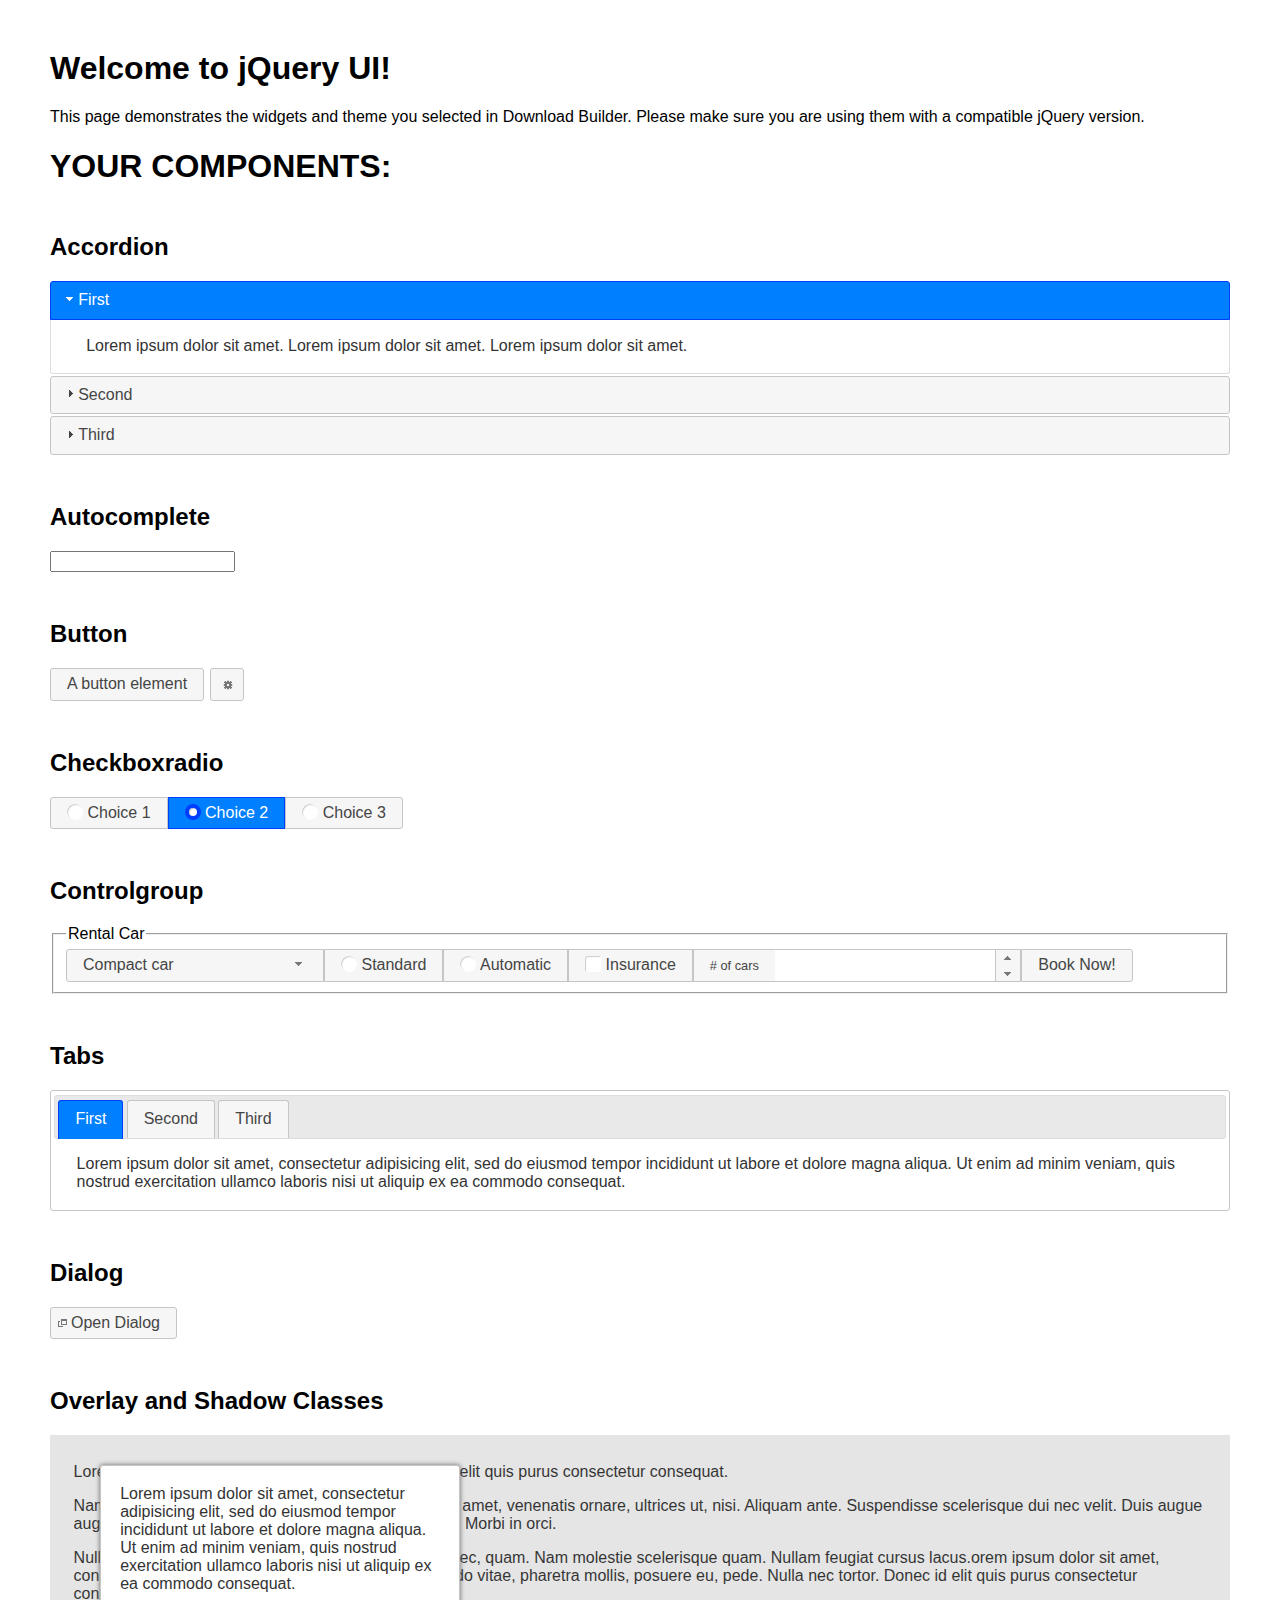
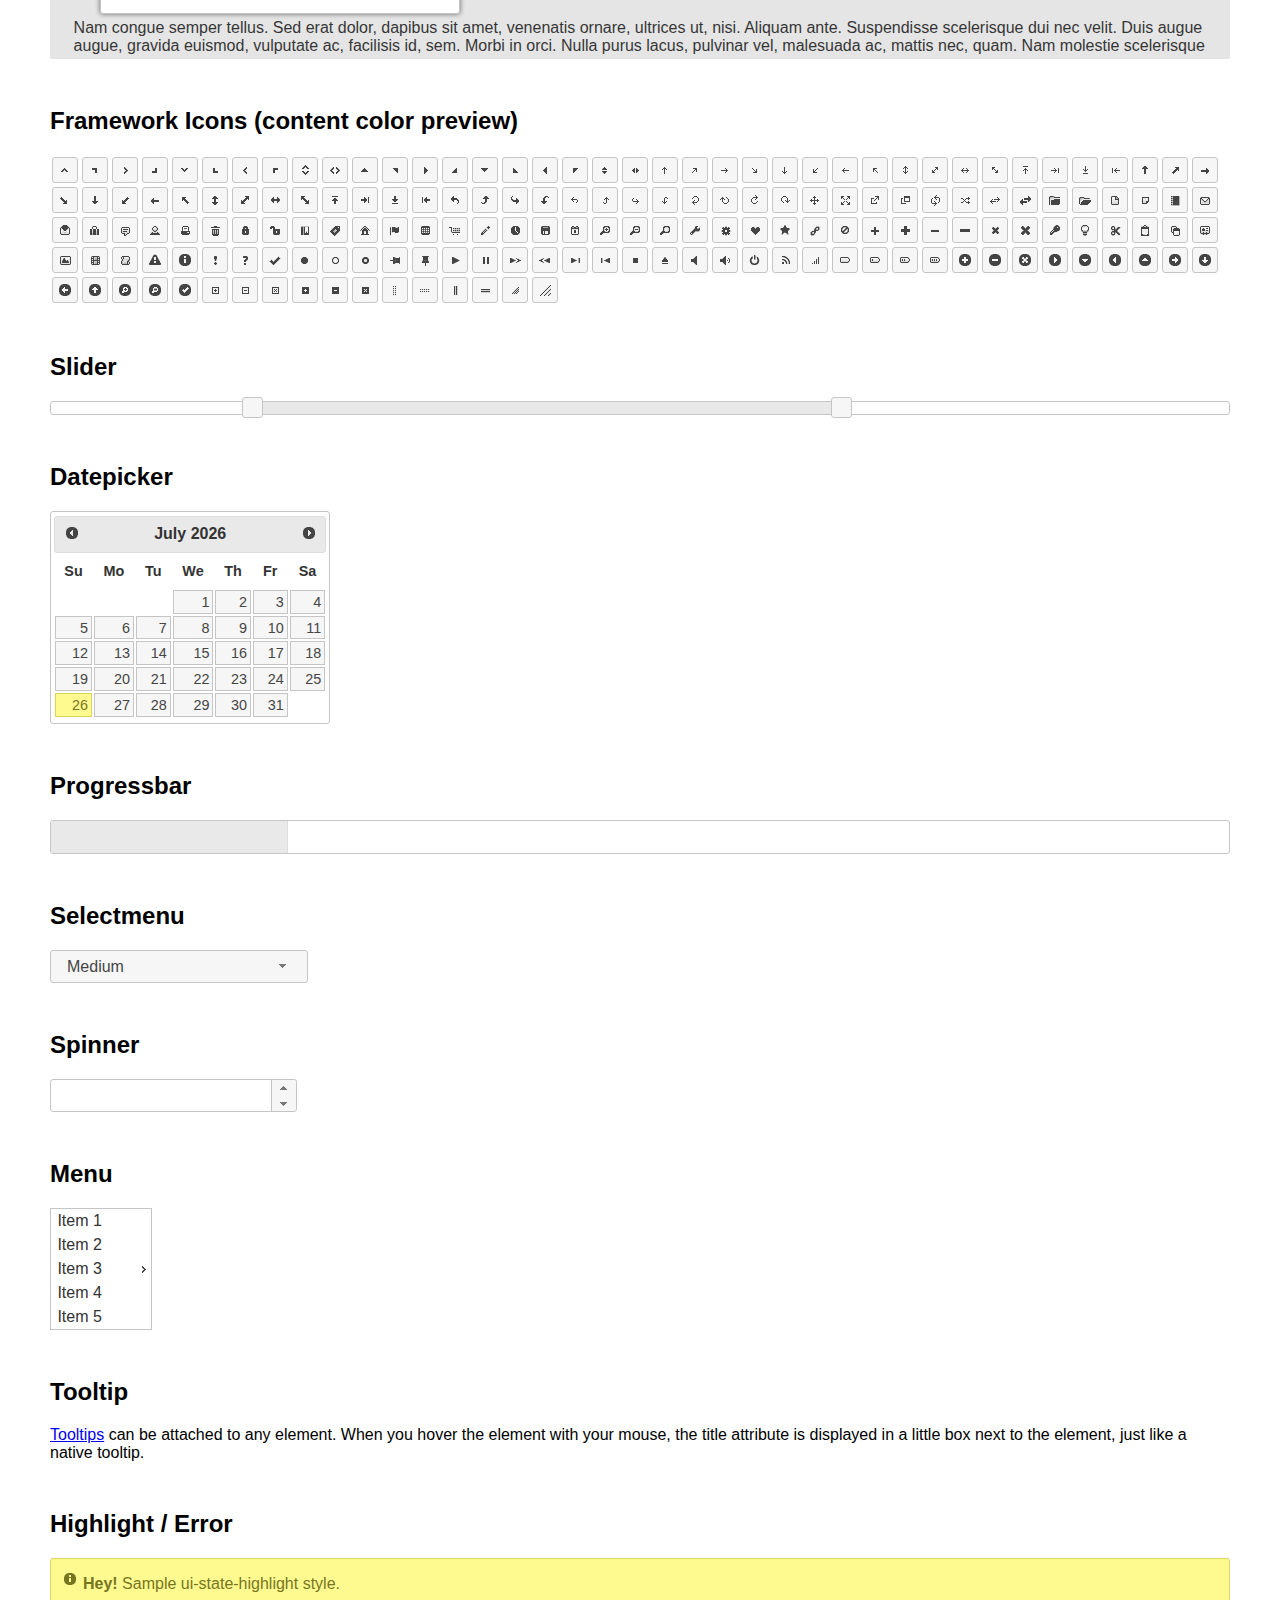
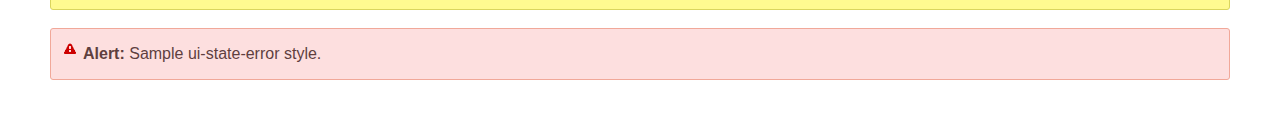
<file: col/res/jquery-ui-1.12.1.custom/index.html>
<!doctype html>
<html lang="us">
<head>
	<meta charset="utf-8">
	<title>jQuery UI Example Page</title>
	<link href="jquery-ui.css" rel="stylesheet">
	<style>
	body{
		font-family: "Trebuchet MS", sans-serif;
		margin: 50px;
	}
	.demoHeaders {
		margin-top: 2em;
	}
	#dialog-link {
		padding: .4em 1em .4em 20px;
		text-decoration: none;
		position: relative;
	}
	#dialog-link span.ui-icon {
		margin: 0 5px 0 0;
		position: absolute;
		left: .2em;
		top: 50%;
		margin-top: -8px;
	}
	#icons {
		margin: 0;
		padding: 0;
	}
	#icons li {
		margin: 2px;
		position: relative;
		padding: 4px 0;
		cursor: pointer;
		float: left;
		list-style: none;
	}
	#icons span.ui-icon {
		float: left;
		margin: 0 4px;
	}
	.fakewindowcontain .ui-widget-overlay {
		position: absolute;
	}
	select {
		width: 200px;
	}
	</style>
</head>
<body>

<h1>Welcome to jQuery UI!</h1>

<div class="ui-widget">
	<p>This page demonstrates the widgets and theme you selected in Download Builder. Please make sure you are using them with a compatible jQuery version.</p>
</div>

<h1>YOUR COMPONENTS:</h1>


<!-- Accordion -->
<h2 class="demoHeaders">Accordion</h2>
<div id="accordion">
	<h3>First</h3>
	<div>Lorem ipsum dolor sit amet. Lorem ipsum dolor sit amet. Lorem ipsum dolor sit amet.</div>
	<h3>Second</h3>
	<div>Phasellus mattis tincidunt nibh.</div>
	<h3>Third</h3>
	<div>Nam dui erat, auctor a, dignissim quis.</div>
</div>



<!-- Autocomplete -->
<h2 class="demoHeaders">Autocomplete</h2>
<div>
	<input id="autocomplete" title="type &quot;a&quot;">
</div>



<!-- Button -->
<h2 class="demoHeaders">Button</h2>
<button id="button">A button element</button>
<button id="button-icon">An icon-only button</button>



<!-- Checkboxradio -->
<h2 class="demoHeaders">Checkboxradio</h2>
<form style="margin-top: 1em;">
	<div id="radioset">
		<input type="radio" id="radio1" name="radio"><label for="radio1">Choice 1</label>
		<input type="radio" id="radio2" name="radio" checked="checked"><label for="radio2">Choice 2</label>
		<input type="radio" id="radio3" name="radio"><label for="radio3">Choice 3</label>
	</div>
</form>



<!-- Controlgroup -->
<h2 class="demoHeaders">Controlgroup</h2>
<fieldset>
	<legend>Rental Car</legend>
	<div id="controlgroup">
		<select id="car-type">
			<option>Compact car</option>
			<option>Midsize car</option>
			<option>Full size car</option>
			<option>SUV</option>
			<option>Luxury</option>
			<option>Truck</option>
			<option>Van</option>
		</select>
		<label for="transmission-standard">Standard</label>
		<input type="radio" name="transmission" id="transmission-standard">
		<label for="transmission-automatic">Automatic</label>
		<input type="radio" name="transmission" id="transmission-automatic">
		<label for="insurance">Insurance</label>
		<input type="checkbox" name="insurance" id="insurance">
		<label for="horizontal-spinner" class="ui-controlgroup-label"># of cars</label>
		<input id="horizontal-spinner" class="ui-spinner-input">
		<button>Book Now!</button>
	</div>
</fieldset>



<!-- Tabs -->
<h2 class="demoHeaders">Tabs</h2>
<div id="tabs">
	<ul>
		<li><a href="#tabs-1">First</a></li>
		<li><a href="#tabs-2">Second</a></li>
		<li><a href="#tabs-3">Third</a></li>
	</ul>
	<div id="tabs-1">Lorem ipsum dolor sit amet, consectetur adipisicing elit, sed do eiusmod tempor incididunt ut labore et dolore magna aliqua. Ut enim ad minim veniam, quis nostrud exercitation ullamco laboris nisi ut aliquip ex ea commodo consequat.</div>
	<div id="tabs-2">Phasellus mattis tincidunt nibh. Cras orci urna, blandit id, pretium vel, aliquet ornare, felis. Maecenas scelerisque sem non nisl. Fusce sed lorem in enim dictum bibendum.</div>
	<div id="tabs-3">Nam dui erat, auctor a, dignissim quis, sollicitudin eu, felis. Pellentesque nisi urna, interdum eget, sagittis et, consequat vestibulum, lacus. Mauris porttitor ullamcorper augue.</div>
</div>



<h2 class="demoHeaders">Dialog</h2>
<p>
	<button id="dialog-link" class="ui-button ui-corner-all ui-widget">
		<span class="ui-icon ui-icon-newwin"></span>Open Dialog
	</button>
</p>

<h2 class="demoHeaders">Overlay and Shadow Classes</h2>
<div style="position: relative; width: 96%; height: 200px; padding:1% 2%; overflow:hidden;" class="fakewindowcontain">
	<p>Lorem ipsum dolor sit amet,  Nulla nec tortor. Donec id elit quis purus consectetur consequat. </p><p>Nam congue semper tellus. Sed erat dolor, dapibus sit amet, venenatis ornare, ultrices ut, nisi. Aliquam ante. Suspendisse scelerisque dui nec velit. Duis augue augue, gravida euismod, vulputate ac, facilisis id, sem. Morbi in orci. </p><p>Nulla purus lacus, pulvinar vel, malesuada ac, mattis nec, quam. Nam molestie scelerisque quam. Nullam feugiat cursus lacus.orem ipsum dolor sit amet, consectetur adipiscing elit. Donec libero risus, commodo vitae, pharetra mollis, posuere eu, pede. Nulla nec tortor. Donec id elit quis purus consectetur consequat. </p><p>Nam congue semper tellus. Sed erat dolor, dapibus sit amet, venenatis ornare, ultrices ut, nisi. Aliquam ante. Suspendisse scelerisque dui nec velit. Duis augue augue, gravida euismod, vulputate ac, facilisis id, sem. Morbi in orci. Nulla purus lacus, pulvinar vel, malesuada ac, mattis nec, quam. Nam molestie scelerisque quam. </p><p>Nullam feugiat cursus lacus.orem ipsum dolor sit amet, consectetur adipiscing elit. Donec libero risus, commodo vitae, pharetra mollis, posuere eu, pede. Nulla nec tortor. Donec id elit quis purus consectetur consequat. Nam congue semper tellus. Sed erat dolor, dapibus sit amet, venenatis ornare, ultrices ut, nisi. Aliquam ante. </p><p>Suspendisse scelerisque dui nec velit. Duis augue augue, gravida euismod, vulputate ac, facilisis id, sem. Morbi in orci. Nulla purus lacus, pulvinar vel, malesuada ac, mattis nec, quam. Nam molestie scelerisque quam. Nullam feugiat cursus lacus.orem ipsum dolor sit amet, consectetur adipiscing elit. Donec libero risus, commodo vitae, pharetra mollis, posuere eu, pede. Nulla nec tortor. Donec id elit quis purus consectetur consequat. Nam congue semper tellus. Sed erat dolor, dapibus sit amet, venenatis ornare, ultrices ut, nisi. </p>

	<!-- ui-dialog -->
	<div class="ui-widget-overlay ui-front"></div>
	<div style="position: absolute; width: 320px; left: 50px; top: 30px; padding: 1.2em" class="ui-widget ui-front ui-widget-content ui-corner-all ui-widget-shadow">
		Lorem ipsum dolor sit amet, consectetur adipisicing elit, sed do eiusmod tempor incididunt ut labore et dolore magna aliqua. Ut enim ad minim veniam, quis nostrud exercitation ullamco laboris nisi ut aliquip ex ea commodo consequat.
	</div>

</div>

<!-- ui-dialog -->
<div id="dialog" title="Dialog Title">
	<p>Lorem ipsum dolor sit amet, consectetur adipisicing elit, sed do eiusmod tempor incididunt ut labore et dolore magna aliqua. Ut enim ad minim veniam, quis nostrud exercitation ullamco laboris nisi ut aliquip ex ea commodo consequat.</p>
</div>



<h2 class="demoHeaders">Framework Icons (content color preview)</h2>
<ul id="icons" class="ui-widget ui-helper-clearfix">
	<li class="ui-state-default ui-corner-all" title=".ui-icon-caret-1-n"><span class="ui-icon ui-icon-caret-1-n"></span></li>
	<li class="ui-state-default ui-corner-all" title=".ui-icon-caret-1-ne"><span class="ui-icon ui-icon-caret-1-ne"></span></li>
	<li class="ui-state-default ui-corner-all" title=".ui-icon-caret-1-e"><span class="ui-icon ui-icon-caret-1-e"></span></li>
	<li class="ui-state-default ui-corner-all" title=".ui-icon-caret-1-se"><span class="ui-icon ui-icon-caret-1-se"></span></li>
	<li class="ui-state-default ui-corner-all" title=".ui-icon-caret-1-s"><span class="ui-icon ui-icon-caret-1-s"></span></li>
	<li class="ui-state-default ui-corner-all" title=".ui-icon-caret-1-sw"><span class="ui-icon ui-icon-caret-1-sw"></span></li>
	<li class="ui-state-default ui-corner-all" title=".ui-icon-caret-1-w"><span class="ui-icon ui-icon-caret-1-w"></span></li>
	<li class="ui-state-default ui-corner-all" title=".ui-icon-caret-1-nw"><span class="ui-icon ui-icon-caret-1-nw"></span></li>
	<li class="ui-state-default ui-corner-all" title=".ui-icon-caret-2-n-s"><span class="ui-icon ui-icon-caret-2-n-s"></span></li>
	<li class="ui-state-default ui-corner-all" title=".ui-icon-caret-2-e-w"><span class="ui-icon ui-icon-caret-2-e-w"></span></li>
	<li class="ui-state-default ui-corner-all" title=".ui-icon-triangle-1-n"><span class="ui-icon ui-icon-triangle-1-n"></span></li>
	<li class="ui-state-default ui-corner-all" title=".ui-icon-triangle-1-ne"><span class="ui-icon ui-icon-triangle-1-ne"></span></li>
	<li class="ui-state-default ui-corner-all" title=".ui-icon-triangle-1-e"><span class="ui-icon ui-icon-triangle-1-e"></span></li>
	<li class="ui-state-default ui-corner-all" title=".ui-icon-triangle-1-se"><span class="ui-icon ui-icon-triangle-1-se"></span></li>
	<li class="ui-state-default ui-corner-all" title=".ui-icon-triangle-1-s"><span class="ui-icon ui-icon-triangle-1-s"></span></li>
	<li class="ui-state-default ui-corner-all" title=".ui-icon-triangle-1-sw"><span class="ui-icon ui-icon-triangle-1-sw"></span></li>
	<li class="ui-state-default ui-corner-all" title=".ui-icon-triangle-1-w"><span class="ui-icon ui-icon-triangle-1-w"></span></li>
	<li class="ui-state-default ui-corner-all" title=".ui-icon-triangle-1-nw"><span class="ui-icon ui-icon-triangle-1-nw"></span></li>
	<li class="ui-state-default ui-corner-all" title=".ui-icon-triangle-2-n-s"><span class="ui-icon ui-icon-triangle-2-n-s"></span></li>
	<li class="ui-state-default ui-corner-all" title=".ui-icon-triangle-2-e-w"><span class="ui-icon ui-icon-triangle-2-e-w"></span></li>
	<li class="ui-state-default ui-corner-all" title=".ui-icon-arrow-1-n"><span class="ui-icon ui-icon-arrow-1-n"></span></li>
	<li class="ui-state-default ui-corner-all" title=".ui-icon-arrow-1-ne"><span class="ui-icon ui-icon-arrow-1-ne"></span></li>
	<li class="ui-state-default ui-corner-all" title=".ui-icon-arrow-1-e"><span class="ui-icon ui-icon-arrow-1-e"></span></li>
	<li class="ui-state-default ui-corner-all" title=".ui-icon-arrow-1-se"><span class="ui-icon ui-icon-arrow-1-se"></span></li>
	<li class="ui-state-default ui-corner-all" title=".ui-icon-arrow-1-s"><span class="ui-icon ui-icon-arrow-1-s"></span></li>
	<li class="ui-state-default ui-corner-all" title=".ui-icon-arrow-1-sw"><span class="ui-icon ui-icon-arrow-1-sw"></span></li>
	<li class="ui-state-default ui-corner-all" title=".ui-icon-arrow-1-w"><span class="ui-icon ui-icon-arrow-1-w"></span></li>
	<li class="ui-state-default ui-corner-all" title=".ui-icon-arrow-1-nw"><span class="ui-icon ui-icon-arrow-1-nw"></span></li>
	<li class="ui-state-default ui-corner-all" title=".ui-icon-arrow-2-n-s"><span class="ui-icon ui-icon-arrow-2-n-s"></span></li>
	<li class="ui-state-default ui-corner-all" title=".ui-icon-arrow-2-ne-sw"><span class="ui-icon ui-icon-arrow-2-ne-sw"></span></li>
	<li class="ui-state-default ui-corner-all" title=".ui-icon-arrow-2-e-w"><span class="ui-icon ui-icon-arrow-2-e-w"></span></li>
	<li class="ui-state-default ui-corner-all" title=".ui-icon-arrow-2-se-nw"><span class="ui-icon ui-icon-arrow-2-se-nw"></span></li>
	<li class="ui-state-default ui-corner-all" title=".ui-icon-arrowstop-1-n"><span class="ui-icon ui-icon-arrowstop-1-n"></span></li>
	<li class="ui-state-default ui-corner-all" title=".ui-icon-arrowstop-1-e"><span class="ui-icon ui-icon-arrowstop-1-e"></span></li>
	<li class="ui-state-default ui-corner-all" title=".ui-icon-arrowstop-1-s"><span class="ui-icon ui-icon-arrowstop-1-s"></span></li>
	<li class="ui-state-default ui-corner-all" title=".ui-icon-arrowstop-1-w"><span class="ui-icon ui-icon-arrowstop-1-w"></span></li>
	<li class="ui-state-default ui-corner-all" title=".ui-icon-arrowthick-1-n"><span class="ui-icon ui-icon-arrowthick-1-n"></span></li>
	<li class="ui-state-default ui-corner-all" title=".ui-icon-arrowthick-1-ne"><span class="ui-icon ui-icon-arrowthick-1-ne"></span></li>
	<li class="ui-state-default ui-corner-all" title=".ui-icon-arrowthick-1-e"><span class="ui-icon ui-icon-arrowthick-1-e"></span></li>
	<li class="ui-state-default ui-corner-all" title=".ui-icon-arrowthick-1-se"><span class="ui-icon ui-icon-arrowthick-1-se"></span></li>
	<li class="ui-state-default ui-corner-all" title=".ui-icon-arrowthick-1-s"><span class="ui-icon ui-icon-arrowthick-1-s"></span></li>
	<li class="ui-state-default ui-corner-all" title=".ui-icon-arrowthick-1-sw"><span class="ui-icon ui-icon-arrowthick-1-sw"></span></li>
	<li class="ui-state-default ui-corner-all" title=".ui-icon-arrowthick-1-w"><span class="ui-icon ui-icon-arrowthick-1-w"></span></li>
	<li class="ui-state-default ui-corner-all" title=".ui-icon-arrowthick-1-nw"><span class="ui-icon ui-icon-arrowthick-1-nw"></span></li>
	<li class="ui-state-default ui-corner-all" title=".ui-icon-arrowthick-2-n-s"><span class="ui-icon ui-icon-arrowthick-2-n-s"></span></li>
	<li class="ui-state-default ui-corner-all" title=".ui-icon-arrowthick-2-ne-sw"><span class="ui-icon ui-icon-arrowthick-2-ne-sw"></span></li>
	<li class="ui-state-default ui-corner-all" title=".ui-icon-arrowthick-2-e-w"><span class="ui-icon ui-icon-arrowthick-2-e-w"></span></li>
	<li class="ui-state-default ui-corner-all" title=".ui-icon-arrowthick-2-se-nw"><span class="ui-icon ui-icon-arrowthick-2-se-nw"></span></li>
	<li class="ui-state-default ui-corner-all" title=".ui-icon-arrowthickstop-1-n"><span class="ui-icon ui-icon-arrowthickstop-1-n"></span></li>
	<li class="ui-state-default ui-corner-all" title=".ui-icon-arrowthickstop-1-e"><span class="ui-icon ui-icon-arrowthickstop-1-e"></span></li>
	<li class="ui-state-default ui-corner-all" title=".ui-icon-arrowthickstop-1-s"><span class="ui-icon ui-icon-arrowthickstop-1-s"></span></li>
	<li class="ui-state-default ui-corner-all" title=".ui-icon-arrowthickstop-1-w"><span class="ui-icon ui-icon-arrowthickstop-1-w"></span></li>
	<li class="ui-state-default ui-corner-all" title=".ui-icon-arrowreturnthick-1-w"><span class="ui-icon ui-icon-arrowreturnthick-1-w"></span></li>
	<li class="ui-state-default ui-corner-all" title=".ui-icon-arrowreturnthick-1-n"><span class="ui-icon ui-icon-arrowreturnthick-1-n"></span></li>
	<li class="ui-state-default ui-corner-all" title=".ui-icon-arrowreturnthick-1-e"><span class="ui-icon ui-icon-arrowreturnthick-1-e"></span></li>
	<li class="ui-state-default ui-corner-all" title=".ui-icon-arrowreturnthick-1-s"><span class="ui-icon ui-icon-arrowreturnthick-1-s"></span></li>
	<li class="ui-state-default ui-corner-all" title=".ui-icon-arrowreturn-1-w"><span class="ui-icon ui-icon-arrowreturn-1-w"></span></li>
	<li class="ui-state-default ui-corner-all" title=".ui-icon-arrowreturn-1-n"><span class="ui-icon ui-icon-arrowreturn-1-n"></span></li>
	<li class="ui-state-default ui-corner-all" title=".ui-icon-arrowreturn-1-e"><span class="ui-icon ui-icon-arrowreturn-1-e"></span></li>
	<li class="ui-state-default ui-corner-all" title=".ui-icon-arrowreturn-1-s"><span class="ui-icon ui-icon-arrowreturn-1-s"></span></li>
	<li class="ui-state-default ui-corner-all" title=".ui-icon-arrowrefresh-1-w"><span class="ui-icon ui-icon-arrowrefresh-1-w"></span></li>
	<li class="ui-state-default ui-corner-all" title=".ui-icon-arrowrefresh-1-n"><span class="ui-icon ui-icon-arrowrefresh-1-n"></span></li>
	<li class="ui-state-default ui-corner-all" title=".ui-icon-arrowrefresh-1-e"><span class="ui-icon ui-icon-arrowrefresh-1-e"></span></li>
	<li class="ui-state-default ui-corner-all" title=".ui-icon-arrowrefresh-1-s"><span class="ui-icon ui-icon-arrowrefresh-1-s"></span></li>
	<li class="ui-state-default ui-corner-all" title=".ui-icon-arrow-4"><span class="ui-icon ui-icon-arrow-4"></span></li>
	<li class="ui-state-default ui-corner-all" title=".ui-icon-arrow-4-diag"><span class="ui-icon ui-icon-arrow-4-diag"></span></li>
	<li class="ui-state-default ui-corner-all" title=".ui-icon-extlink"><span class="ui-icon ui-icon-extlink"></span></li>
	<li class="ui-state-default ui-corner-all" title=".ui-icon-newwin"><span class="ui-icon ui-icon-newwin"></span></li>
	<li class="ui-state-default ui-corner-all" title=".ui-icon-refresh"><span class="ui-icon ui-icon-refresh"></span></li>
	<li class="ui-state-default ui-corner-all" title=".ui-icon-shuffle"><span class="ui-icon ui-icon-shuffle"></span></li>
	<li class="ui-state-default ui-corner-all" title=".ui-icon-transfer-e-w"><span class="ui-icon ui-icon-transfer-e-w"></span></li>
	<li class="ui-state-default ui-corner-all" title=".ui-icon-transferthick-e-w"><span class="ui-icon ui-icon-transferthick-e-w"></span></li>
	<li class="ui-state-default ui-corner-all" title=".ui-icon-folder-collapsed"><span class="ui-icon ui-icon-folder-collapsed"></span></li>
	<li class="ui-state-default ui-corner-all" title=".ui-icon-folder-open"><span class="ui-icon ui-icon-folder-open"></span></li>
	<li class="ui-state-default ui-corner-all" title=".ui-icon-document"><span class="ui-icon ui-icon-document"></span></li>
	<li class="ui-state-default ui-corner-all" title=".ui-icon-document-b"><span class="ui-icon ui-icon-document-b"></span></li>
	<li class="ui-state-default ui-corner-all" title=".ui-icon-note"><span class="ui-icon ui-icon-note"></span></li>
	<li class="ui-state-default ui-corner-all" title=".ui-icon-mail-closed"><span class="ui-icon ui-icon-mail-closed"></span></li>
	<li class="ui-state-default ui-corner-all" title=".ui-icon-mail-open"><span class="ui-icon ui-icon-mail-open"></span></li>
	<li class="ui-state-default ui-corner-all" title=".ui-icon-suitcase"><span class="ui-icon ui-icon-suitcase"></span></li>
	<li class="ui-state-default ui-corner-all" title=".ui-icon-comment"><span class="ui-icon ui-icon-comment"></span></li>
	<li class="ui-state-default ui-corner-all" title=".ui-icon-person"><span class="ui-icon ui-icon-person"></span></li>
	<li class="ui-state-default ui-corner-all" title=".ui-icon-print"><span class="ui-icon ui-icon-print"></span></li>
	<li class="ui-state-default ui-corner-all" title=".ui-icon-trash"><span class="ui-icon ui-icon-trash"></span></li>
	<li class="ui-state-default ui-corner-all" title=".ui-icon-locked"><span class="ui-icon ui-icon-locked"></span></li>
	<li class="ui-state-default ui-corner-all" title=".ui-icon-unlocked"><span class="ui-icon ui-icon-unlocked"></span></li>
	<li class="ui-state-default ui-corner-all" title=".ui-icon-bookmark"><span class="ui-icon ui-icon-bookmark"></span></li>
	<li class="ui-state-default ui-corner-all" title=".ui-icon-tag"><span class="ui-icon ui-icon-tag"></span></li>
	<li class="ui-state-default ui-corner-all" title=".ui-icon-home"><span class="ui-icon ui-icon-home"></span></li>
	<li class="ui-state-default ui-corner-all" title=".ui-icon-flag"><span class="ui-icon ui-icon-flag"></span></li>
	<li class="ui-state-default ui-corner-all" title=".ui-icon-calculator"><span class="ui-icon ui-icon-calculator"></span></li>
	<li class="ui-state-default ui-corner-all" title=".ui-icon-cart"><span class="ui-icon ui-icon-cart"></span></li>
	<li class="ui-state-default ui-corner-all" title=".ui-icon-pencil"><span class="ui-icon ui-icon-pencil"></span></li>
	<li class="ui-state-default ui-corner-all" title=".ui-icon-clock"><span class="ui-icon ui-icon-clock"></span></li>
	<li class="ui-state-default ui-corner-all" title=".ui-icon-disk"><span class="ui-icon ui-icon-disk"></span></li>
	<li class="ui-state-default ui-corner-all" title=".ui-icon-calendar"><span class="ui-icon ui-icon-calendar"></span></li>
	<li class="ui-state-default ui-corner-all" title=".ui-icon-zoomin"><span class="ui-icon ui-icon-zoomin"></span></li>
	<li class="ui-state-default ui-corner-all" title=".ui-icon-zoomout"><span class="ui-icon ui-icon-zoomout"></span></li>
	<li class="ui-state-default ui-corner-all" title=".ui-icon-search"><span class="ui-icon ui-icon-search"></span></li>
	<li class="ui-state-default ui-corner-all" title=".ui-icon-wrench"><span class="ui-icon ui-icon-wrench"></span></li>
	<li class="ui-state-default ui-corner-all" title=".ui-icon-gear"><span class="ui-icon ui-icon-gear"></span></li>
	<li class="ui-state-default ui-corner-all" title=".ui-icon-heart"><span class="ui-icon ui-icon-heart"></span></li>
	<li class="ui-state-default ui-corner-all" title=".ui-icon-star"><span class="ui-icon ui-icon-star"></span></li>
	<li class="ui-state-default ui-corner-all" title=".ui-icon-link"><span class="ui-icon ui-icon-link"></span></li>
	<li class="ui-state-default ui-corner-all" title=".ui-icon-cancel"><span class="ui-icon ui-icon-cancel"></span></li>
	<li class="ui-state-default ui-corner-all" title=".ui-icon-plus"><span class="ui-icon ui-icon-plus"></span></li>
	<li class="ui-state-default ui-corner-all" title=".ui-icon-plusthick"><span class="ui-icon ui-icon-plusthick"></span></li>
	<li class="ui-state-default ui-corner-all" title=".ui-icon-minus"><span class="ui-icon ui-icon-minus"></span></li>
	<li class="ui-state-default ui-corner-all" title=".ui-icon-minusthick"><span class="ui-icon ui-icon-minusthick"></span></li>
	<li class="ui-state-default ui-corner-all" title=".ui-icon-close"><span class="ui-icon ui-icon-close"></span></li>
	<li class="ui-state-default ui-corner-all" title=".ui-icon-closethick"><span class="ui-icon ui-icon-closethick"></span></li>
	<li class="ui-state-default ui-corner-all" title=".ui-icon-key"><span class="ui-icon ui-icon-key"></span></li>
	<li class="ui-state-default ui-corner-all" title=".ui-icon-lightbulb"><span class="ui-icon ui-icon-lightbulb"></span></li>
	<li class="ui-state-default ui-corner-all" title=".ui-icon-scissors"><span class="ui-icon ui-icon-scissors"></span></li>
	<li class="ui-state-default ui-corner-all" title=".ui-icon-clipboard"><span class="ui-icon ui-icon-clipboard"></span></li>
	<li class="ui-state-default ui-corner-all" title=".ui-icon-copy"><span class="ui-icon ui-icon-copy"></span></li>
	<li class="ui-state-default ui-corner-all" title=".ui-icon-contact"><span class="ui-icon ui-icon-contact"></span></li>
	<li class="ui-state-default ui-corner-all" title=".ui-icon-image"><span class="ui-icon ui-icon-image"></span></li>
	<li class="ui-state-default ui-corner-all" title=".ui-icon-video"><span class="ui-icon ui-icon-video"></span></li>
	<li class="ui-state-default ui-corner-all" title=".ui-icon-script"><span class="ui-icon ui-icon-script"></span></li>
	<li class="ui-state-default ui-corner-all" title=".ui-icon-alert"><span class="ui-icon ui-icon-alert"></span></li>
	<li class="ui-state-default ui-corner-all" title=".ui-icon-info"><span class="ui-icon ui-icon-info"></span></li>
	<li class="ui-state-default ui-corner-all" title=".ui-icon-notice"><span class="ui-icon ui-icon-notice"></span></li>
	<li class="ui-state-default ui-corner-all" title=".ui-icon-help"><span class="ui-icon ui-icon-help"></span></li>
	<li class="ui-state-default ui-corner-all" title=".ui-icon-check"><span class="ui-icon ui-icon-check"></span></li>
	<li class="ui-state-default ui-corner-all" title=".ui-icon-bullet"><span class="ui-icon ui-icon-bullet"></span></li>
	<li class="ui-state-default ui-corner-all" title=".ui-icon-radio-off"><span class="ui-icon ui-icon-radio-off"></span></li>
	<li class="ui-state-default ui-corner-all" title=".ui-icon-radio-on"><span class="ui-icon ui-icon-radio-on"></span></li>
	<li class="ui-state-default ui-corner-all" title=".ui-icon-pin-w"><span class="ui-icon ui-icon-pin-w"></span></li>
	<li class="ui-state-default ui-corner-all" title=".ui-icon-pin-s"><span class="ui-icon ui-icon-pin-s"></span></li>
	<li class="ui-state-default ui-corner-all" title=".ui-icon-play"><span class="ui-icon ui-icon-play"></span></li>
	<li class="ui-state-default ui-corner-all" title=".ui-icon-pause"><span class="ui-icon ui-icon-pause"></span></li>
	<li class="ui-state-default ui-corner-all" title=".ui-icon-seek-next"><span class="ui-icon ui-icon-seek-next"></span></li>
	<li class="ui-state-default ui-corner-all" title=".ui-icon-seek-prev"><span class="ui-icon ui-icon-seek-prev"></span></li>
	<li class="ui-state-default ui-corner-all" title=".ui-icon-seek-end"><span class="ui-icon ui-icon-seek-end"></span></li>
	<li class="ui-state-default ui-corner-all" title=".ui-icon-seek-first"><span class="ui-icon ui-icon-seek-first"></span></li>
	<li class="ui-state-default ui-corner-all" title=".ui-icon-stop"><span class="ui-icon ui-icon-stop"></span></li>
	<li class="ui-state-default ui-corner-all" title=".ui-icon-eject"><span class="ui-icon ui-icon-eject"></span></li>
	<li class="ui-state-default ui-corner-all" title=".ui-icon-volume-off"><span class="ui-icon ui-icon-volume-off"></span></li>
	<li class="ui-state-default ui-corner-all" title=".ui-icon-volume-on"><span class="ui-icon ui-icon-volume-on"></span></li>
	<li class="ui-state-default ui-corner-all" title=".ui-icon-power"><span class="ui-icon ui-icon-power"></span></li>
	<li class="ui-state-default ui-corner-all" title=".ui-icon-signal-diag"><span class="ui-icon ui-icon-signal-diag"></span></li>
	<li class="ui-state-default ui-corner-all" title=".ui-icon-signal"><span class="ui-icon ui-icon-signal"></span></li>
	<li class="ui-state-default ui-corner-all" title=".ui-icon-battery-0"><span class="ui-icon ui-icon-battery-0"></span></li>
	<li class="ui-state-default ui-corner-all" title=".ui-icon-battery-1"><span class="ui-icon ui-icon-battery-1"></span></li>
	<li class="ui-state-default ui-corner-all" title=".ui-icon-battery-2"><span class="ui-icon ui-icon-battery-2"></span></li>
	<li class="ui-state-default ui-corner-all" title=".ui-icon-battery-3"><span class="ui-icon ui-icon-battery-3"></span></li>
	<li class="ui-state-default ui-corner-all" title=".ui-icon-circle-plus"><span class="ui-icon ui-icon-circle-plus"></span></li>
	<li class="ui-state-default ui-corner-all" title=".ui-icon-circle-minus"><span class="ui-icon ui-icon-circle-minus"></span></li>
	<li class="ui-state-default ui-corner-all" title=".ui-icon-circle-close"><span class="ui-icon ui-icon-circle-close"></span></li>
	<li class="ui-state-default ui-corner-all" title=".ui-icon-circle-triangle-e"><span class="ui-icon ui-icon-circle-triangle-e"></span></li>
	<li class="ui-state-default ui-corner-all" title=".ui-icon-circle-triangle-s"><span class="ui-icon ui-icon-circle-triangle-s"></span></li>
	<li class="ui-state-default ui-corner-all" title=".ui-icon-circle-triangle-w"><span class="ui-icon ui-icon-circle-triangle-w"></span></li>
	<li class="ui-state-default ui-corner-all" title=".ui-icon-circle-triangle-n"><span class="ui-icon ui-icon-circle-triangle-n"></span></li>
	<li class="ui-state-default ui-corner-all" title=".ui-icon-circle-arrow-e"><span class="ui-icon ui-icon-circle-arrow-e"></span></li>
	<li class="ui-state-default ui-corner-all" title=".ui-icon-circle-arrow-s"><span class="ui-icon ui-icon-circle-arrow-s"></span></li>
	<li class="ui-state-default ui-corner-all" title=".ui-icon-circle-arrow-w"><span class="ui-icon ui-icon-circle-arrow-w"></span></li>
	<li class="ui-state-default ui-corner-all" title=".ui-icon-circle-arrow-n"><span class="ui-icon ui-icon-circle-arrow-n"></span></li>
	<li class="ui-state-default ui-corner-all" title=".ui-icon-circle-zoomin"><span class="ui-icon ui-icon-circle-zoomin"></span></li>
	<li class="ui-state-default ui-corner-all" title=".ui-icon-circle-zoomout"><span class="ui-icon ui-icon-circle-zoomout"></span></li>
	<li class="ui-state-default ui-corner-all" title=".ui-icon-circle-check"><span class="ui-icon ui-icon-circle-check"></span></li>
	<li class="ui-state-default ui-corner-all" title=".ui-icon-circlesmall-plus"><span class="ui-icon ui-icon-circlesmall-plus"></span></li>
	<li class="ui-state-default ui-corner-all" title=".ui-icon-circlesmall-minus"><span class="ui-icon ui-icon-circlesmall-minus"></span></li>
	<li class="ui-state-default ui-corner-all" title=".ui-icon-circlesmall-close"><span class="ui-icon ui-icon-circlesmall-close"></span></li>
	<li class="ui-state-default ui-corner-all" title=".ui-icon-squaresmall-plus"><span class="ui-icon ui-icon-squaresmall-plus"></span></li>
	<li class="ui-state-default ui-corner-all" title=".ui-icon-squaresmall-minus"><span class="ui-icon ui-icon-squaresmall-minus"></span></li>
	<li class="ui-state-default ui-corner-all" title=".ui-icon-squaresmall-close"><span class="ui-icon ui-icon-squaresmall-close"></span></li>
	<li class="ui-state-default ui-corner-all" title=".ui-icon-grip-dotted-vertical"><span class="ui-icon ui-icon-grip-dotted-vertical"></span></li>
	<li class="ui-state-default ui-corner-all" title=".ui-icon-grip-dotted-horizontal"><span class="ui-icon ui-icon-grip-dotted-horizontal"></span></li>
	<li class="ui-state-default ui-corner-all" title=".ui-icon-grip-solid-vertical"><span class="ui-icon ui-icon-grip-solid-vertical"></span></li>
	<li class="ui-state-default ui-corner-all" title=".ui-icon-grip-solid-horizontal"><span class="ui-icon ui-icon-grip-solid-horizontal"></span></li>
	<li class="ui-state-default ui-corner-all" title=".ui-icon-gripsmall-diagonal-se"><span class="ui-icon ui-icon-gripsmall-diagonal-se"></span></li>
	<li class="ui-state-default ui-corner-all" title=".ui-icon-grip-diagonal-se"><span class="ui-icon ui-icon-grip-diagonal-se"></span></li>
</ul>


<!-- Slider -->
<h2 class="demoHeaders">Slider</h2>
<div id="slider"></div>



<!-- Datepicker -->
<h2 class="demoHeaders">Datepicker</h2>
<div id="datepicker"></div>



<!-- Progressbar -->
<h2 class="demoHeaders">Progressbar</h2>
<div id="progressbar"></div>



<!-- Progressbar -->
<h2 class="demoHeaders">Selectmenu</h2>
<select id="selectmenu">
	<option>Slower</option>
	<option>Slow</option>
	<option selected="selected">Medium</option>
	<option>Fast</option>
	<option>Faster</option>
</select>



<!-- Spinner -->
<h2 class="demoHeaders">Spinner</h2>
<input id="spinner">



<!-- Menu -->
<h2 class="demoHeaders">Menu</h2>
<ul style="width:100px;" id="menu">
	<li><div>Item 1</div></li>
	<li><div>Item 2</div></li>
	<li><div>Item 3</div>
		<ul>
			<li><div>Item 3-1</div></li>
			<li><div>Item 3-2</div></li>
			<li><div>Item 3-3</div></li>
			<li><div>Item 3-4</div></li>
			<li><div>Item 3-5</div></li>
		</ul>
	</li>
	<li><div>Item 4</div></li>
	<li><div>Item 5</div></li>
</ul>



<!-- Tooltip -->
<h2 class="demoHeaders">Tooltip</h2>
<p id="tooltip">
	<a href="#" title="That&apos;s what this widget is">Tooltips</a> can be attached to any element. When you hover
the element with your mouse, the title attribute is displayed in a little box next to the element, just like a native tooltip.
</p>


<!-- Highlight / Error -->
<h2 class="demoHeaders">Highlight / Error</h2>
<div class="ui-widget">
	<div class="ui-state-highlight ui-corner-all" style="margin-top: 20px; padding: 0 .7em;">
		<p><span class="ui-icon ui-icon-info" style="float: left; margin-right: .3em;"></span>
		<strong>Hey!</strong> Sample ui-state-highlight style.</p>
	</div>
</div>
<br>
<div class="ui-widget">
	<div class="ui-state-error ui-corner-all" style="padding: 0 .7em;">
		<p><span class="ui-icon ui-icon-alert" style="float: left; margin-right: .3em;"></span>
		<strong>Alert:</strong> Sample ui-state-error style.</p>
	</div>
</div>

<script src="external/jquery/jquery.js"></script>
<script src="jquery-ui.js"></script>
<script>

$( "#accordion" ).accordion();



var availableTags = [
	"ActionScript",
	"AppleScript",
	"Asp",
	"BASIC",
	"C",
	"C++",
	"Clojure",
	"COBOL",
	"ColdFusion",
	"Erlang",
	"Fortran",
	"Groovy",
	"Haskell",
	"Java",
	"JavaScript",
	"Lisp",
	"Perl",
	"PHP",
	"Python",
	"Ruby",
	"Scala",
	"Scheme"
];
$( "#autocomplete" ).autocomplete({
	source: availableTags
});



$( "#button" ).button();
$( "#button-icon" ).button({
	icon: "ui-icon-gear",
	showLabel: false
});



$( "#radioset" ).buttonset();



$( "#controlgroup" ).controlgroup();



$( "#tabs" ).tabs();



$( "#dialog" ).dialog({
	autoOpen: false,
	width: 400,
	buttons: [
		{
			text: "Ok",
			click: function() {
				$( this ).dialog( "close" );
			}
		},
		{
			text: "Cancel",
			click: function() {
				$( this ).dialog( "close" );
			}
		}
	]
});

// Link to open the dialog
$( "#dialog-link" ).click(function( event ) {
	$( "#dialog" ).dialog( "open" );
	event.preventDefault();
});



$( "#datepicker" ).datepicker({
	inline: true
});



$( "#slider" ).slider({
	range: true,
	values: [ 17, 67 ]
});



$( "#progressbar" ).progressbar({
	value: 20
});



$( "#spinner" ).spinner();



$( "#menu" ).menu();



$( "#tooltip" ).tooltip();



$( "#selectmenu" ).selectmenu();


// Hover states on the static widgets
$( "#dialog-link, #icons li" ).hover(
	function() {
		$( this ).addClass( "ui-state-hover" );
	},
	function() {
		$( this ).removeClass( "ui-state-hover" );
	}
);
</script>
</body>
</html>
</file>
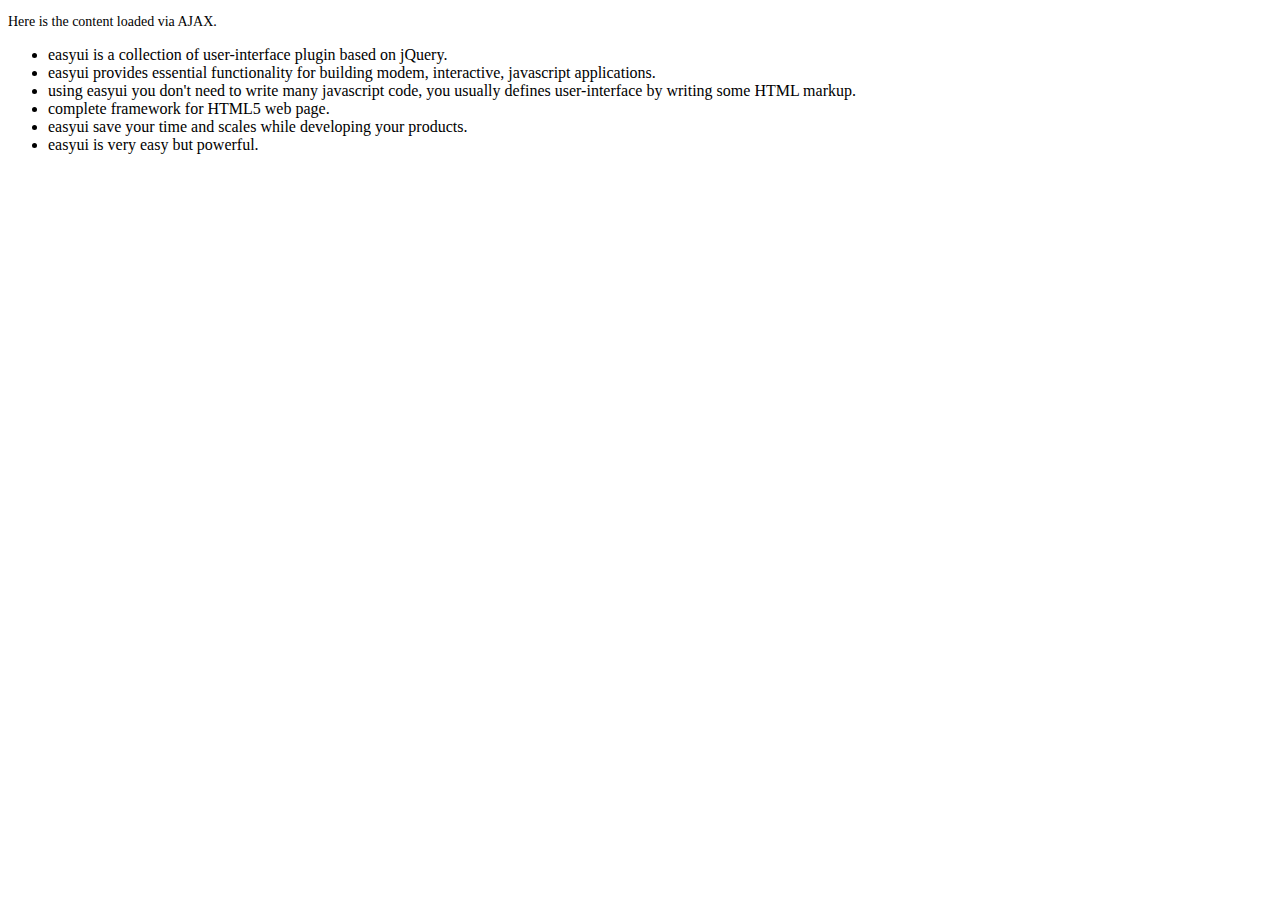
<file: col/easyui/demo/accordion/_content.html>
<!DOCTYPE html>
<html>
<head>
	<meta charset="UTF-8">
	<title>AJAX Content</title>
</head>
<body>
	<p style="font-size:14px">Here is the content loaded via AJAX.</p>
	<ul>
		<li>easyui is a collection of user-interface plugin based on jQuery.</li>
		<li>easyui provides essential functionality for building modem, interactive, javascript applications.</li>
		<li>using easyui you don't need to write many javascript code, you usually defines user-interface by writing some HTML markup.</li>
		<li>complete framework for HTML5 web page.</li>
		<li>easyui save your time and scales while developing your products.</li>
		<li>easyui is very easy but powerful.</li>
	</ul>
</body>
</html>
</file>
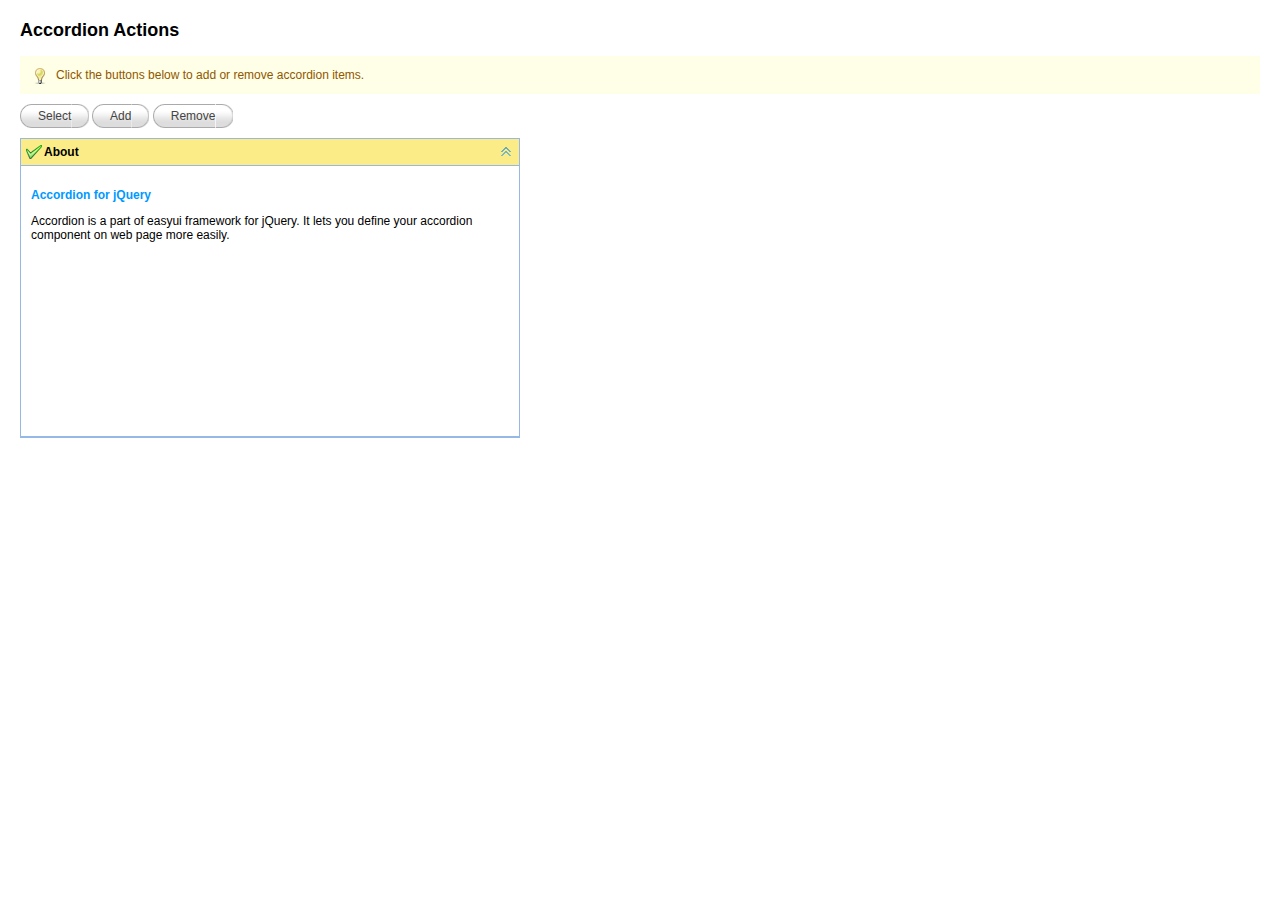
<file: col/easyui/demo/accordion/actions.html>
<!DOCTYPE html>
<html>
<head>
	<meta charset="UTF-8">
	<title>Accordion Actions - jQuery EasyUI Demo</title>
	<link rel="stylesheet" type="text/css" href="../../themes/default/easyui.css">
	<link rel="stylesheet" type="text/css" href="../../themes/icon.css">
	<link rel="stylesheet" type="text/css" href="../demo.css">
	<script type="text/javascript" src="../../jquery-1.8.0.min.js"></script>
	<script type="text/javascript" src="../../jquery.easyui.min.js"></script>
</head>
<body>
	<h2>Accordion Actions</h2>
	<div class="demo-info">
		<div class="demo-tip icon-tip"></div>
		<div>Click the buttons below to add or remove accordion items.</div>
	</div>
	<div style="margin:10px 0;">
		<a href="javascript:void(0)" class="easyui-linkbutton" onclick="select()">Select</a>
		<a href="javascript:void(0)" class="easyui-linkbutton" onclick="add()">Add</a>
		<a href="javascript:void(0)" class="easyui-linkbutton" onclick="remove()">Remove</a>
	</div>
	<div id="aa" class="easyui-accordion" style="width:500px;height:300px;">
		<div title="About" data-options="iconCls:'icon-ok'" style="overflow:auto;padding:10px;">
			<h3 style="color:#0099FF;">Accordion for jQuery</h3>
			<p>Accordion is a part of easyui framework for jQuery. It lets you define your accordion component on web page more easily.</p>
		</div>
	</div>
	<script type="text/javascript">
		function select(){
			$.messager.prompt('Prompt','Please enter the panel title:',function(s){
				if (s){
					$('#aa').accordion('select',s);
				}
			});
		}
		var idx = 1;
		function add(){
			$('#aa').accordion('add',{
				title:'Title'+idx,
				content:'<div style="padding:10px">Content'+idx+'</div>'
			});
			idx++;
		}
		function remove(){
			var pp = $('#aa').accordion('getSelected');
			if (pp){
				var index = $('#aa').accordion('getPanelIndex',pp);
				$('#aa').accordion('remove',index);
			}
		}
	</script>
</body>
</html>
</file>
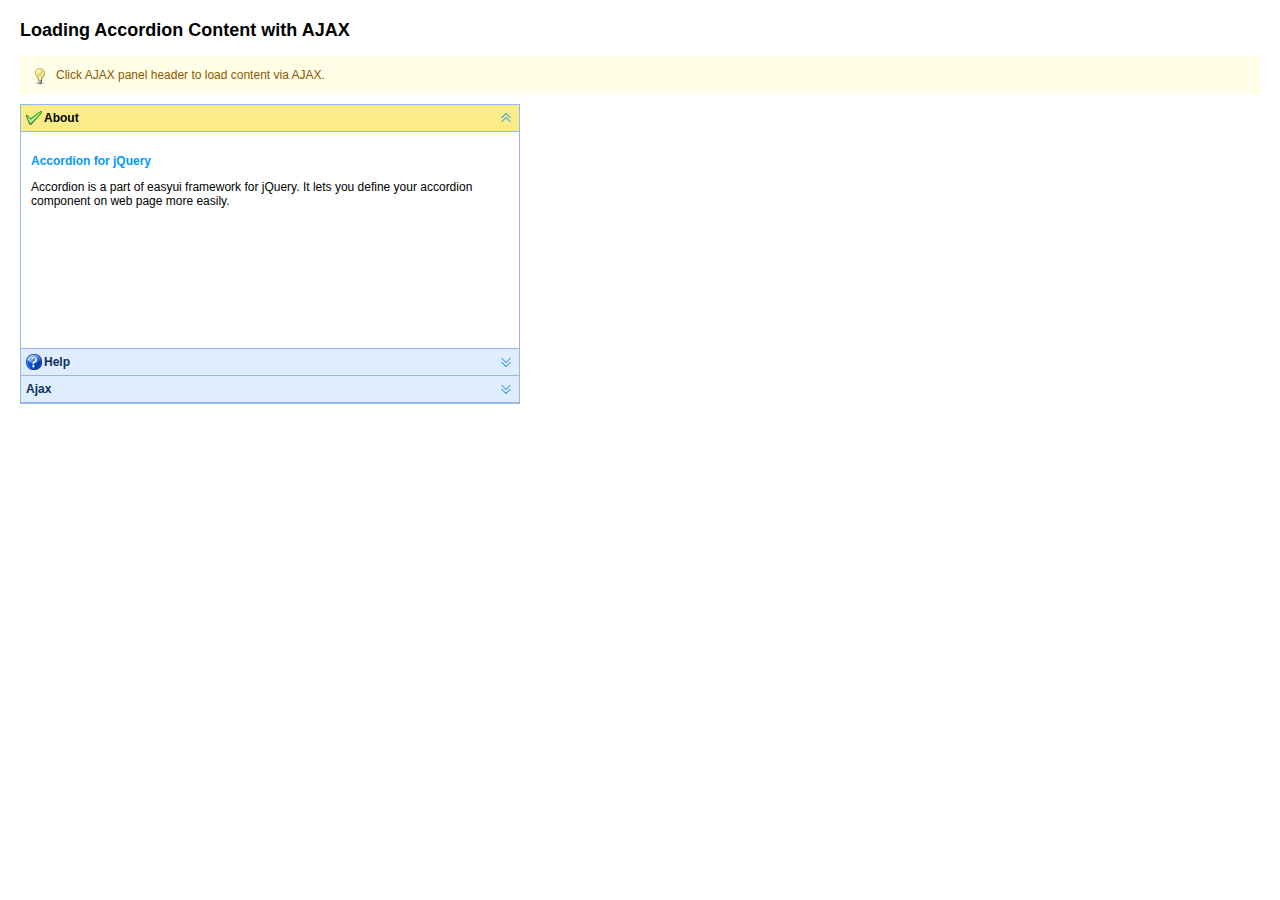
<file: col/easyui/demo/accordion/ajax.html>
<!DOCTYPE html>
<html>
<head>
	<meta charset="UTF-8">
	<title>Loading Accordion Content with AJAX - jQuery EasyUI Demo</title>
	<link rel="stylesheet" type="text/css" href="../../themes/default/easyui.css">
	<link rel="stylesheet" type="text/css" href="../../themes/icon.css">
	<link rel="stylesheet" type="text/css" href="../demo.css">
	<script type="text/javascript" src="../../jquery-1.8.0.min.js"></script>
	<script type="text/javascript" src="../../jquery.easyui.min.js"></script>
</head>
<body>
	<h2>Loading Accordion Content with AJAX</h2>
	<div class="demo-info">
		<div class="demo-tip icon-tip"></div>
		<div>Click AJAX panel header to load content via AJAX.</div>
	</div>
	<div style="margin:10px 0;"></div>
	<div class="easyui-accordion" style="width:500px;height:300px;">
		<div title="About" data-options="iconCls:'icon-ok'" style="overflow:auto;padding:10px;">
			<h3 style="color:#0099FF;">Accordion for jQuery</h3>
			<p>Accordion is a part of easyui framework for jQuery. It lets you define your accordion component on web page more easily.</p>
		</div>
		<div title="Help" data-options="iconCls:'icon-help'" style="padding:10px;">
			<p>The accordion allows you to provide multiple panels and display one at a time. Each panel has built-in support for expanding and collapsing. Clicking on a panel header to expand or collapse that panel body. The panel content can be loaded via ajax by specifying a 'href' property. Users can define a panel to be selected. If it is not specified, then the first panel is taken by default.</p> 		
		</div>
		<div title="Ajax" data-options="href:'../accordion/_content.html'" style="padding:10px">
		</div>
	</div>
</body>
</html>
</file>
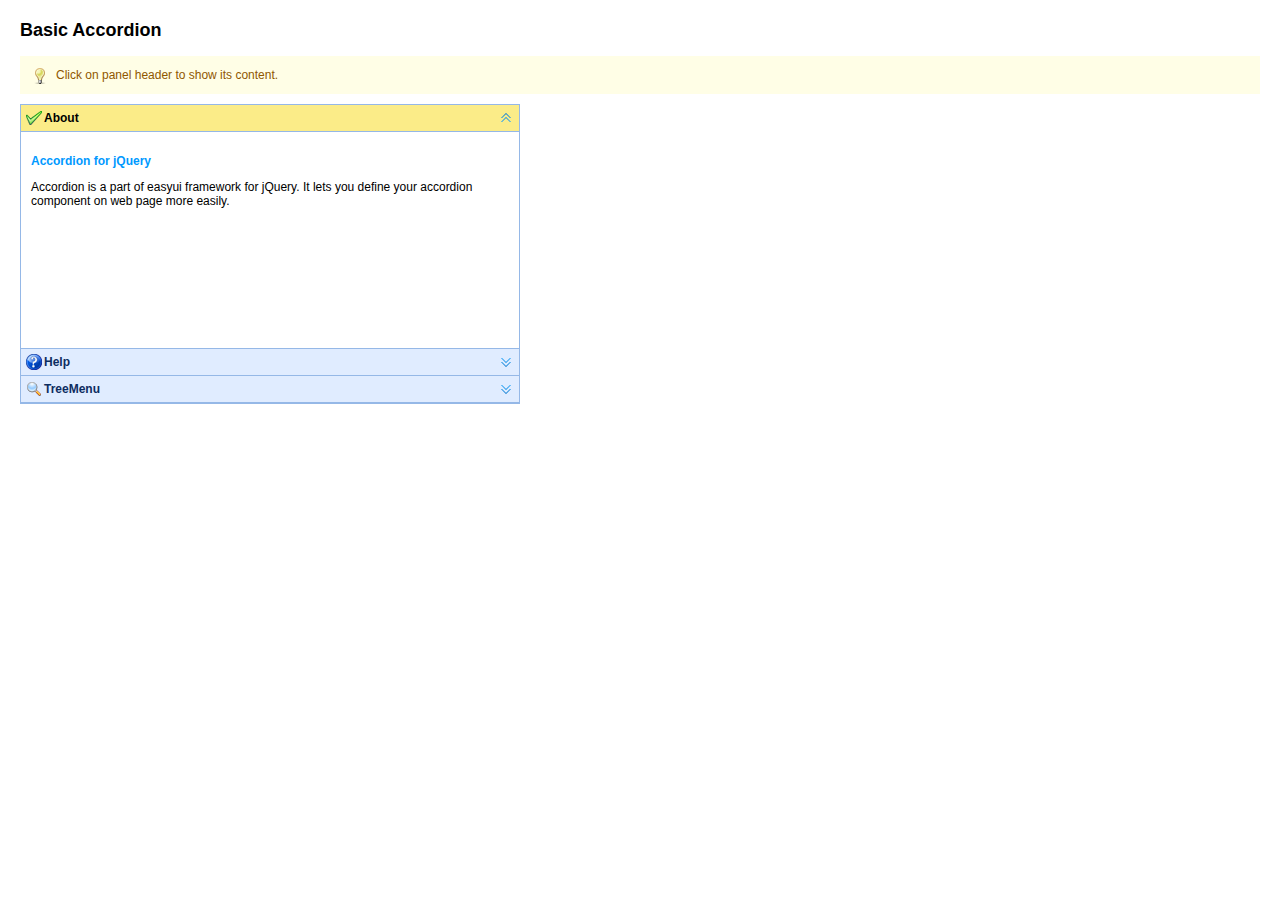
<file: col/easyui/demo/accordion/basic.html>
<!DOCTYPE html>
<html>
<head>
	<meta charset="UTF-8">
	<title>Basic Accordion - jQuery EasyUI Demo</title>
	<link rel="stylesheet" type="text/css" href="../../themes/default/easyui.css">
	<link rel="stylesheet" type="text/css" href="../../themes/icon.css">
	<link rel="stylesheet" type="text/css" href="../demo.css">
	<script type="text/javascript" src="../../jquery-1.8.0.min.js"></script>
	<script type="text/javascript" src="../../jquery.easyui.min.js"></script>
</head>
<body>
	<h2>Basic Accordion</h2>
	<div class="demo-info">
		<div class="demo-tip icon-tip"></div>
		<div>Click on panel header to show its content.</div>
	</div>
	<div style="margin:10px 0;"></div>
	<div class="easyui-accordion" style="width:500px;height:300px;">
		<div title="About" data-options="iconCls:'icon-ok'" style="overflow:auto;padding:10px;">
			<h3 style="color:#0099FF;">Accordion for jQuery</h3>
			<p>Accordion is a part of easyui framework for jQuery. It lets you define your accordion component on web page more easily.</p>
		</div>
		<div title="Help" data-options="iconCls:'icon-help'" style="padding:10px;">
			<p>The accordion allows you to provide multiple panels and display one at a time. Each panel has built-in support for expanding and collapsing. Clicking on a panel header to expand or collapse that panel body. The panel content can be loaded via ajax by specifying a 'href' property. Users can define a panel to be selected. If it is not specified, then the first panel is taken by default.</p> 		
		</div>
		<div title="TreeMenu" data-options="iconCls:'icon-search'" style="padding:10px;">
			<ul class="easyui-tree">
				<li>
					<span>Foods</span>
					<ul>
						<li>
							<span>Fruits</span>
							<ul>
								<li>apple</li>
								<li>orange</li>
							</ul>
						</li>
						<li>
							<span>Vegetables</span>
							<ul>
								<li>tomato</li>
								<li>carrot</li>
								<li>cabbage</li>
								<li>potato</li>
								<li>lettuce</li>
							</ul>
						</li>
					</ul>
				</li>
			</ul>
		</div>
	</div>
</body>
</html>
</file>
<file: col/easyui/themes/default/easyui.css>
.panel {
  overflow: hidden;
  font-size: 12px;
  text-align: left;
}
.panel-header,
.panel-body {
  border-width: 1px;
  border-style: solid;
}
.panel-header {
  padding: 5px;
  position: relative;
}
.panel-title {
  background: url('images/blank.gif') no-repeat;
}
.panel-header-noborder {
  border-width: 0 0 1px 0;
}
.panel-body {
  overflow: auto;
  border-top-width: 0px;
}
.panel-body-noheader {
  border-top-width: 1px;
}
.panel-body-noborder {
  border-width: 0px;
}
.panel-with-icon {
  padding-left: 18px;
}
.panel-icon,
.panel-tool {
  position: absolute;
  top: 50%;
  margin-top: -8px;
  height: 16px;
  overflow: hidden;
}
.panel-icon {
  left: 5px;
  width: 16px;
}
.panel-tool {
  right: 5px;
  width: auto;
}
.panel-tool a {
  display: inline-block;
  width: 16px;
  height: 16px;
  opacity: 0.6;
  filter: alpha(opacity=60);
  margin: 0 0 0 2px;
  vertical-align: top;
}
.panel-tool a:hover {
  opacity: 1;
  filter: alpha(opacity=100);
  background-color: #eaf2ff;
  -moz-border-radius: 3px 3px 3px 3px;
  -webkit-border-radius: 3px 3px 3px 3px;
  border-radius: 3px 3px 3px 3px;
}
.panel-loading {
  padding: 11px 0px 10px 30px;
}
.panel-noscroll {
  overflow: hidden;
}
.panel-fit,
.panel-fit body {
  height: 100%;
  margin: 0;
  padding: 0;
  border: 0;
  overflow: hidden;
}
.panel-loading {
  background: url('images/loading.gif') no-repeat 10px 10px;
}
.panel-tool-close {
  background: url('images/panel_tools.png') no-repeat -16px 0px;
}
.panel-tool-min {
  background: url('images/panel_tools.png') no-repeat 0px 0px;
}
.panel-tool-max {
  background: url('images/panel_tools.png') no-repeat 0px -16px;
}
.panel-tool-restore {
  background: url('images/panel_tools.png') no-repeat -16px -16px;
}
.panel-tool-collapse {
  background: url('images/panel_tools.png') no-repeat -32px 0;
}
.panel-tool-expand {
  background: url('images/panel_tools.png') no-repeat -32px -16px;
}
.panel-header,
.panel-body {
  border-color: #95B8E7;
}
.panel-header {
  background-color: #E0ECFF;
  background: -webkit-linear-gradient(top,#EFF5FF 0,#E0ECFF 100%);
  background: -moz-linear-gradient(top,#EFF5FF 0,#E0ECFF 100%);
  background: -o-linear-gradient(top,#EFF5FF 0,#E0ECFF 100%);
  background: linear-gradient(to bottom,#EFF5FF 0,#E0ECFF 100%);
  background-repeat: repeat-x;
  filter: progid:DXImageTransform.Microsoft.gradient(startColorstr=#EFF5FF,endColorstr=#E0ECFF,GradientType=0);
}
.panel-body {
  background-color: #ffffff;
  color: #000000;
}
.panel-title {
  font-weight: bold;
  color: #0E2D5F;
  height: 16px;
  line-height: 16px;
}
.accordion {
  overflow: hidden;
  border-width: 1px;
  border-style: solid;
}
.accordion .accordion-header {
  border-width: 0 0 1px;
  cursor: pointer;
}
.accordion .accordion-body {
  border-width: 0 0 1px;
}
.accordion-noborder {
  border-width: 0;
}
.accordion-noborder .accordion-header {
  border-width: 0 0 1px;
}
.accordion-noborder .accordion-body {
  border-width: 0 0 1px;
}
.accordion-collapse {
  background: url('images/accordion_arrows.png') no-repeat 0 0;
}
.accordion-expand {
  background: url('images/accordion_arrows.png') no-repeat -16px 0;
}
.accordion {
  background: #ffffff;
  border-color: #95B8E7;
}
.accordion .accordion-header {
  background: #E0ECFF;
  filter: none;
}
.accordion .accordion-header-selected {
  background: #FBEC88;
}
.accordion .accordion-header-selected .panel-title {
  color: #000000;
}
.window {
  overflow: hidden;
  padding: 5px;
  border-width: 1px;
  border-style: solid;
}
.window .window-header {
  background: transparent;
  padding: 0px 0px 6px 0px;
}
.window .window-body {
  border-width: 1px;
  border-style: solid;
  border-top-width: 0px;
}
.window .window-body-noheader {
  border-top-width: 1px;
}
.window .window-header .panel-icon,
.window .window-header .panel-tool {
  top: 50%;
  margin-top: -11px;
}
.window .window-header .panel-icon {
  left: 1px;
}
.window .window-header .panel-tool {
  right: 1px;
}
.window .window-header .panel-with-icon {
  padding-left: 18px;
}
.window-proxy {
  position: absolute;
  overflow: hidden;
}
.window-proxy-mask {
  position: absolute;
  filter: alpha(opacity=5);
  opacity: 0.05;
}
.window-mask {
  position: absolute;
  left: 0;
  top: 0;
  width: 100%;
  height: 100%;
  filter: alpha(opacity=40);
  opacity: 0.40;
  font-size: 1px;
  *zoom: 1;
  overflow: hidden;
}
.window,
.window-shadow {
  position: absolute;
  -moz-border-radius: 5px 5px 5px 5px;
  -webkit-border-radius: 5px 5px 5px 5px;
  border-radius: 5px 5px 5px 5px;
}
.window-shadow {
  background: #ccc;
  -moz-box-shadow: 2px 2px 3px #cccccc;
  -webkit-box-shadow: 2px 2px 3px #cccccc;
  box-shadow: 2px 2px 3px #cccccc;
  filter: progid:DXImageTransform.Microsoft.Blur(pixelRadius=2,MakeShadow=false,ShadowOpacity=0.2);
}
.window,
.window .window-body {
  border-color: #95B8E7;
}
.window {
  background-color: #E0ECFF;
  background: -webkit-linear-gradient(top,#EFF5FF 0,#E0ECFF 20%);
  background: -moz-linear-gradient(top,#EFF5FF 0,#E0ECFF 20%);
  background: -o-linear-gradient(top,#EFF5FF 0,#E0ECFF 20%);
  background: linear-gradient(to bottom,#EFF5FF 0,#E0ECFF 20%);
  background-repeat: repeat-x;
  filter: progid:DXImageTransform.Microsoft.gradient(startColorstr=#EFF5FF,endColorstr=#E0ECFF,GradientType=0);
}
.window-proxy {
  border: 1px dashed #95B8E7;
}
.window-proxy-mask,
.window-mask {
  background: #ccc;
}
.dialog-content {
  overflow: auto;
}
.dialog-toolbar {
  padding: 2px 5px;
}
.dialog-tool-separator {
  float: left;
  height: 24px;
  border-left: 1px solid #ccc;
  border-right: 1px solid #fff;
  margin: 2px 1px;
}
.dialog-button {
  padding: 5px;
  text-align: right;
}
.dialog-button .l-btn {
  margin-left: 5px;
}
.dialog-toolbar,
.dialog-button {
  background: #F4F4F4;
}
.dialog-toolbar {
  border-bottom: 1px solid #dddddd;
}
.dialog-button {
  border-top: 1px solid #dddddd;
}
.combo {
  display: inline-block;
  white-space: nowrap;
  margin: 0;
  padding: 0;
  border-width: 1px;
  border-style: solid;
  overflow: hidden;
  vertical-align: middle;
}
.combo .combo-text {
  font-size: 12px;
  border: 0px;
  line-height: 20px;
  height: 20px;
  margin: 0;
  padding: 0px 2px;
  *margin-top: -1px;
  *height: 18px;
  *line-height: 18px;
  _height: 18px;
  _line-height: 18px;
  vertical-align: baseline;
}
.combo-arrow {
  width: 18px;
  height: 20px;
  overflow: hidden;
  display: inline-block;
  vertical-align: top;
  cursor: pointer;
  opacity: 0.6;
  filter: alpha(opacity=60);
}
.combo-arrow-hover {
  opacity: 1.0;
  filter: alpha(opacity=100);
}
.combo-panel {
  overflow: auto;
}
.combo-arrow {
  background: url('images/combo_arrow.png') no-repeat center center;
}
.combo,
.combo-panel {
  background-color: #ffffff;
}
.combo {
  border-color: #95B8E7;
  background-color: #ffffff;
}
.combo-arrow {
  background-color: #E0ECFF;
}
.combo-arrow-hover {
  background-color: #eaf2ff;
}
.combobox-item {
  padding: 2px;
  font-size: 12px;
  padding: 3px;
  padding-right: 0px;
}
.combobox-item-hover {
  background-color: #eaf2ff;
  color: #000000;
}
.combobox-item-selected {
  background-color: #FBEC88;
  color: #000000;
}
.layout {
  position: relative;
  overflow: hidden;
  margin: 0;
  padding: 0;
  z-index: 0;
}
.layout-panel {
  position: absolute;
  overflow: hidden;
}
.layout-panel-east,
.layout-panel-west {
  z-index: 2;
}
.layout-panel-north,
.layout-panel-south {
  z-index: 3;
}
.layout-expand {
  position: absolute;
  padding: 0px;
  font-size: 1px;
  cursor: pointer;
  z-index: 1;
}
.layout-expand .panel-header,
.layout-expand .panel-body {
  background: transparent;
  filter: none;
  overflow: hidden;
}
.layout-expand .panel-header {
  border-bottom-width: 0px;
}
.layout-split-proxy-h,
.layout-split-proxy-v {
  position: absolute;
  font-size: 1px;
  display: none;
  z-index: 5;
}
.layout-split-proxy-h {
  width: 5px;
  cursor: e-resize;
}
.layout-split-proxy-v {
  height: 5px;
  cursor: n-resize;
}
.layout-mask {
  position: absolute;
  background: #fafafa;
  filter: alpha(opacity=10);
  opacity: 0.10;
  z-index: 4;
}
.layout-button-up {
  background: url('images/layout_arrows.png') no-repeat -16px -16px;
}
.layout-button-down {
  background: url('images/layout_arrows.png') no-repeat -16px 0;
}
.layout-button-left {
  background: url('images/layout_arrows.png') no-repeat 0 0;
}
.layout-button-right {
  background: url('images/layout_arrows.png') no-repeat 0 -16px;
}
.layout-split-proxy-h,
.layout-split-proxy-v {
  background-color: #aac5e7;
}
.layout-split-north {
  border-bottom: 5px solid #E6EEF8;
}
.layout-split-south {
  border-top: 5px solid #E6EEF8;
}
.layout-split-east {
  border-left: 5px solid #E6EEF8;
}
.layout-split-west {
  border-right: 5px solid #E6EEF8;
}
.layout-expand {
  background-color: #E0ECFF;
}
.layout-expand-over {
  background-color: #E0ECFF;
}
.tabs-container {
  overflow: hidden;
}
.tabs-header {
  border-width: 1px;
  border-style: solid;
  border-bottom-width: 0;
  position: relative;
  padding: 0;
  padding-top: 2px;
  overflow: hidden;
}
.tabs-header-plain {
  border: 0;
  background: transparent;
}
.tabs-scroller-left,
.tabs-scroller-right {
  position: absolute;
  top: auto;
  bottom: 0;
  width: 18px;
  height: 28px !important;
  height: 30px;
  font-size: 1px;
  display: none;
  cursor: pointer;
  border-width: 1px;
  border-style: solid;
}
.tabs-scroller-left {
  left: 0;
}
.tabs-scroller-right {
  right: 0;
}
.tabs-header-plain .tabs-scroller-left,
.tabs-header-plain .tabs-scroller-right {
  height: 25px !important;
  height: 27px;
}
.tabs-tool {
  position: absolute;
  bottom: 0;
  padding: 1px;
  overflow: hidden;
  border-width: 1px;
  border-style: solid;
}
.tabs-header-plain .tabs-tool {
  padding: 0 1px;
}
.tabs-wrap {
  position: relative;
  left: 0;
  overflow: hidden;
  width: 100%;
  margin: 0;
  padding: 0;
}
.tabs-scrolling {
  margin-left: 18px;
  margin-right: 18px;
}
.tabs-disabled {
  opacity: 0.3;
  filter: alpha(opacity=30);
}
.tabs {
  list-style-type: none;
  height: 26px;
  margin: 0px;
  padding: 0px;
  padding-left: 4px;
  font-size: 12px;
  width: 5000px;
  border-style: solid;
  border-width: 0 0 1px 0;
}
.tabs li {
  float: left;
  display: inline-block;
  margin: 0 4px -1px 0;
  padding: 0;
  position: relative;
  border: 0;
}
.tabs li a.tabs-inner {
  display: inline-block;
  text-decoration: none;
  margin: 0;
  padding: 0 10px;
  height: 25px;
  line-height: 25px;
  text-align: center;
  white-space: nowrap;
  border-width: 1px;
  border-style: solid;
  -moz-border-radius: 5px 5px 0 0;
  -webkit-border-radius: 5px 5px 0 0;
  border-radius: 5px 5px 0 0;
}
.tabs li.tabs-selected a.tabs-inner {
  font-weight: bold;
  outline: none;
}
.tabs li.tabs-selected a:hover.tabs-inner {
  cursor: default;
  pointer: default;
}
.tabs li a.tabs-close,
.tabs-p-tool {
  position: absolute;
  font-size: 1px;
  display: block;
  height: 12px;
  padding: 0;
  top: 50%;
  margin-top: -6px;
  overflow: hidden;
}
.tabs li a.tabs-close {
  width: 12px;
  right: 5px;
  opacity: 0.6;
  filter: alpha(opacity=60);
}
.tabs-p-tool {
  right: 16px;
}
.tabs-p-tool a {
  display: inline-block;
  font-size: 1px;
  width: 12px;
  height: 12px;
  margin: 0;
  opacity: 0.6;
  filter: alpha(opacity=60);
}
.tabs li a:hover.tabs-close,
.tabs-p-tool a:hover {
  opacity: 1;
  filter: alpha(opacity=100);
  cursor: hand;
  cursor: pointer;
}
.tabs-with-icon {
  padding-left: 18px;
}
.tabs-icon {
  position: absolute;
  width: 16px;
  height: 16px;
  left: 10px;
  top: 50%;
  margin-top: -8px;
}
.tabs-closable {
  padding-right: 8px;
}
.tabs-panels {
  margin: 0px;
  padding: 0px;
  border-width: 1px;
  border-style: solid;
  border-top-width: 0;
  overflow: hidden;
}
.tabs-header-bottom {
  border-width: 0 1px 1px 1px;
  padding: 0 0 2px 0;
}
.tabs-header-bottom .tabs {
  border-width: 1px 0 0 0;
}
.tabs-header-bottom .tabs li {
  margin: -1px 4px 0 0;
}
.tabs-header-bottom .tabs li a.tabs-inner {
  -moz-border-radius: 0 0 5px 5px;
  -webkit-border-radius: 0 0 5px 5px;
  border-radius: 0 0 5px 5px;
}
.tabs-header-bottom .tabs-tool {
  top: 0;
}
.tabs-header-bottom .tabs-scroller-left,
.tabs-header-bottom .tabs-scroller-right {
  top: 0;
  bottom: auto;
}
.tabs-panels-top {
  border-width: 1px 1px 0 1px;
}
.tabs-header-left {
  float: left;
  border-width: 1px 0 1px 1px;
  padding: 0;
}
.tabs-header-right {
  float: right;
  border-width: 1px 1px 1px 0;
  padding: 0;
}
.tabs-header-left .tabs-wrap,
.tabs-header-right .tabs-wrap {
  height: 100%;
}
.tabs-header-left .tabs {
  height: 100%;
  padding: 4px 0 0 4px;
  border-width: 0 1px 0 0;
}
.tabs-header-right .tabs {
  height: 100%;
  padding: 4px 4px 0 0;
  border-width: 0 0 0 1px;
}
.tabs-header-left .tabs li,
.tabs-header-right .tabs li {
  display: block;
  width: 100%;
  position: relative;
}
.tabs-header-left .tabs li {
  left: auto;
  right: 0;
  margin: 0 -1px 4px 0;
  float: right;
}
.tabs-header-right .tabs li {
  left: 0;
  right: auto;
  margin: 0 0 4px -1px;
  float: left;
}
.tabs-header-left .tabs li a.tabs-inner {
  display: block;
  text-align: left;
  -moz-border-radius: 5px 0 0 5px;
  -webkit-border-radius: 5px 0 0 5px;
  border-radius: 5px 0 0 5px;
}
.tabs-header-right .tabs li a.tabs-inner {
  display: block;
  text-align: left;
  -moz-border-radius: 0 5px 5px 0;
  -webkit-border-radius: 0 5px 5px 0;
  border-radius: 0 5px 5px 0;
}
.tabs-panels-right {
  float: right;
  border-width: 1px 1px 1px 0;
}
.tabs-panels-left {
  float: left;
  border-width: 1px 0 1px 1px;
}
.tabs-header-noborder,
.tabs-panels-noborder {
  border: 0px;
}
.tabs-header-plain {
  border: 0px;
  background: transparent;
}
.tabs-scroller-left {
  background: #E0ECFF url('images/tabs_icons.png') no-repeat 1px center;
}
.tabs-scroller-right {
  background: #E0ECFF url('images/tabs_icons.png') no-repeat -15px center;
}
.tabs li a.tabs-close {
  background: url('images/tabs_icons.png') no-repeat -34px center;
}
.tabs li a.tabs-inner:hover {
  background: #eaf2ff;
  color: #000000;
  filter: none;
}
.tabs li.tabs-selected a.tabs-inner {
  background-color: #ffffff;
  color: #0E2D5F;
  background: -webkit-linear-gradient(top,#EFF5FF 0,#ffffff 100%);
  background: -moz-linear-gradient(top,#EFF5FF 0,#ffffff 100%);
  background: -o-linear-gradient(top,#EFF5FF 0,#ffffff 100%);
  background: linear-gradient(to bottom,#EFF5FF 0,#ffffff 100%);
  background-repeat: repeat-x;
  filter: progid:DXImageTransform.Microsoft.gradient(startColorstr=#EFF5FF,endColorstr=#ffffff,GradientType=0);
}
.tabs-header-bottom .tabs li.tabs-selected a.tabs-inner {
  background: -webkit-linear-gradient(top,#ffffff 0,#EFF5FF 100%);
  background: -moz-linear-gradient(top,#ffffff 0,#EFF5FF 100%);
  background: -o-linear-gradient(top,#ffffff 0,#EFF5FF 100%);
  background: linear-gradient(to bottom,#ffffff 0,#EFF5FF 100%);
  background-repeat: repeat-x;
  filter: progid:DXImageTransform.Microsoft.gradient(startColorstr=#ffffff,endColorstr=#EFF5FF,GradientType=0);
}
.tabs-header-left .tabs li.tabs-selected a.tabs-inner {
  background: -webkit-linear-gradient(left,#EFF5FF 0,#ffffff 100%);
  background: -moz-linear-gradient(left,#EFF5FF 0,#ffffff 100%);
  background: -o-linear-gradient(left,#EFF5FF 0,#ffffff 100%);
  background: linear-gradient(to right,#EFF5FF 0,#ffffff 100%);
  background-repeat: repeat-y;
  filter: progid:DXImageTransform.Microsoft.gradient(startColorstr=#EFF5FF,endColorstr=#ffffff,GradientType=1);
}
.tabs-header-right .tabs li.tabs-selected a.tabs-inner {
  background: -webkit-linear-gradient(left,#ffffff 0,#EFF5FF 100%);
  background: -moz-linear-gradient(left,#ffffff 0,#EFF5FF 100%);
  background: -o-linear-gradient(left,#ffffff 0,#EFF5FF 100%);
  background: linear-gradient(to right,#ffffff 0,#EFF5FF 100%);
  background-repeat: repeat-y;
  filter: progid:DXImageTransform.Microsoft.gradient(startColorstr=#ffffff,endColorstr=#EFF5FF,GradientType=1);
}
.tabs li a.tabs-inner {
  color: #0E2D5F;
  background-color: #E0ECFF;
  background: -webkit-linear-gradient(top,#EFF5FF 0,#E0ECFF 100%);
  background: -moz-linear-gradient(top,#EFF5FF 0,#E0ECFF 100%);
  background: -o-linear-gradient(top,#EFF5FF 0,#E0ECFF 100%);
  background: linear-gradient(to bottom,#EFF5FF 0,#E0ECFF 100%);
  background-repeat: repeat-x;
  filter: progid:DXImageTransform.Microsoft.gradient(startColorstr=#EFF5FF,endColorstr=#E0ECFF,GradientType=0);
}
.tabs-header,
.tabs-tool {
  background-color: #E0ECFF;
}
.tabs-header-plain {
  background: transparent;
}
.tabs-header,
.tabs-scroller-left,
.tabs-scroller-right,
.tabs-tool,
.tabs,
.tabs-panels,
.tabs li a.tabs-inner,
.tabs li.tabs-selected a.tabs-inner,
.tabs-header-bottom .tabs li.tabs-selected a.tabs-inner,
.tabs-header-left .tabs li.tabs-selected a.tabs-inner,
.tabs-header-right .tabs li.tabs-selected a.tabs-inner {
  border-color: #95B8E7;
}
.tabs-p-tool a:hover,
.tabs li a:hover.tabs-close,
.tabs-scroller-over {
  background-color: #eaf2ff;
}
.tabs li.tabs-selected a.tabs-inner {
  border-bottom: 1px solid #ffffff;
}
.tabs-header-bottom .tabs li.tabs-selected a.tabs-inner {
  border-top: 1px solid #ffffff;
}
.tabs-header-left .tabs li.tabs-selected a.tabs-inner {
  border-right: 1px solid #ffffff;
}
.tabs-header-right .tabs li.tabs-selected a.tabs-inner {
  border-left: 1px solid #ffffff;
}
a.l-btn {
  background-position: right 0;
  font-size: 12px;
  text-decoration: none;
  display: inline-block;
  zoom: 1;
  height: 24px;
  padding-right: 18px;
  cursor: pointer;
  outline: none;
}
a.l-btn-plain {
  padding-right: 5px;
  border: 0;
  padding: 1px 6px 1px 1px;
}
a.l-btn-disabled {
  color: #ccc;
  opacity: 0.5;
  filter: alpha(opacity=50);
  cursor: default;
}
a.l-btn span.l-btn-left {
  display: inline-block;
  background-position: 0 -48px;
  padding: 4px 0px 4px 18px;
  line-height: 16px;
  height: 16px;
}
a.l-btn-plain span.l-btn-left {
  padding-left: 5px;
}
a.l-btn span span.l-btn-text {
  display: inline-block;
  vertical-align: baseline;
  width: auto;
  height: 16px;
  line-height: 16px;
  padding: 0;
  margin: 0;
}
a.l-btn span span.l-btn-icon-left {
  padding: 0 0 0 20px;
  background-position: left center;
}
a.l-btn span span.l-btn-icon-right {
  padding: 0 20px 0 0;
  background-position: right center;
}
a.l-btn span span span.l-btn-empty {
  display: inline-block;
  margin: 0;
  padding: 0;
  width: 16px;
}
a:hover.l-btn {
  background-position: right -24px;
  outline: none;
  text-decoration: none;
}
a:hover.l-btn span.l-btn-left {
  background-position: 0 bottom;
}
a:hover.l-btn-plain {
  padding: 0 5px 0 0;
}
a:hover.l-btn-disabled {
  background-position: right 0;
}
a:hover.l-btn-disabled span.l-btn-left {
  background-position: 0 -48px;
}
a.l-btn .l-btn-focus {
  outline: #0000FF dotted thin;
}
a.l-btn {
  color: #444;
  background-image: url('images/linkbutton_bg.png');
  background-repeat: no-repeat;
  -moz-border-radius: 5px 5px 5px 5px;
  -webkit-border-radius: 5px 5px 5px 5px;
  border-radius: 5px 5px 5px 5px;
}
a.l-btn span.l-btn-left {
  background-image: url('images/linkbutton_bg.png');
  background-repeat: no-repeat;
}
a.l-btn-plain,
a.l-btn-plain span.l-btn-left {
  background: transparent;
  border: 0;
  filter: none;
}
a:hover.l-btn-plain {
  background: #eaf2ff;
  color: #000000;
  border: 1px solid #b7d2ff;
  -moz-border-radius: 5px 5px 5px 5px;
  -webkit-border-radius: 5px 5px 5px 5px;
  border-radius: 5px 5px 5px 5px;
}
a.l-btn-disabled,
a:hover.l-btn-disabled {
  filter: alpha(opacity=50);
}
.datagrid .panel-body {
  overflow: hidden;
  position: relative;
}
.datagrid-view {
  position: relative;
  overflow: hidden;
}
.datagrid-view1,
.datagrid-view2 {
  position: absolute;
  overflow: hidden;
  top: 0;
}
.datagrid-view1 {
  left: 0;
}
.datagrid-view2 {
  right: 0;
}
.datagrid-mask {
  position: absolute;
  left: 0;
  top: 0;
  width: 100%;
  height: 100%;
  opacity: 0.3;
  filter: alpha(opacity=30);
  display: none;
}
.datagrid-mask-msg {
  position: absolute;
  top: 50%;
  margin-top: -20px;
  padding: 12px 5px 10px 30px;
  width: auto;
  height: 16px;
  border-width: 2px;
  border-style: solid;
  display: none;
}
.datagrid-sort-icon {
  padding: 0;
}
.datagrid-toolbar {
  height: auto;
  padding: 1px 2px;
  border-width: 0 0 1px 0;
  border-style: solid;
}
.datagrid-btn-separator {
  float: left;
  height: 24px;
  border-left: 1px solid #ccc;
  border-right: 1px solid #fff;
  margin: 2px 1px;
}
.datagrid .datagrid-pager {
  margin: 0;
  border-width: 1px 0 0 0;
  border-style: solid;
}
.datagrid .datagrid-pager-top {
  border-width: 0 0 1px 0;
}
.datagrid-header {
  overflow: hidden;
  cursor: default;
  border-width: 0 0 1px 0;
  border-style: solid;
}
.datagrid-header-inner {
  float: left;
  width: 10000px;
}
.datagrid-header-row,
.datagrid-row {
  height: 25px;
}
.datagrid-header td,
.datagrid-body td,
.datagrid-footer td {
  border-width: 0 1px 1px 0;
  border-style: dotted;
  margin: 0;
  padding: 0;
}
.datagrid-cell,
.datagrid-cell-group,
.datagrid-header-rownumber,
.datagrid-cell-rownumber {
  margin: 0;
  padding: 0 4px;
  white-space: nowrap;
  word-wrap: normal;
  overflow: hidden;
  height: 18px;
  line-height: 18px;
  font-weight: normal;
  font-size: 12px;
}
.datagrid-cell-group {
  text-align: center;
}
.datagrid-header-rownumber,
.datagrid-cell-rownumber {
  width: 25px;
  text-align: center;
  margin: 0;
  padding: 0;
}
.datagrid-body {
  margin: 0;
  padding: 0;
  overflow: auto;
  zoom: 1;
}
.datagrid-view1 .datagrid-body-inner {
  padding-bottom: 20px;
}
.datagrid-view1 .datagrid-body {
  overflow: hidden;
}
.datagrid-footer {
  overflow: hidden;
}
.datagrid-footer-inner {
  border-width: 1px 0 0 0;
  border-style: solid;
  width: 10000px;
  float: left;
}
.datagrid-row-editing .datagrid-cell {
  height: auto;
}
.datagrid-header-check,
.datagrid-cell-check {
  padding: 0;
  width: 27px;
  height: 18px;
  font-size: 1px;
  text-align: center;
  overflow: hidden;
}
.datagrid-header-check input,
.datagrid-cell-check input {
  margin: 0;
  padding: 0;
  width: 15px;
  height: 18px;
}
.datagrid-resize-proxy {
  position: absolute;
  width: 1px;
  height: 10000px;
  top: 0;
  cursor: e-resize;
  display: none;
}
.datagrid-body .datagrid-editable {
  margin: 0;
  padding: 0;
}
.datagrid-body .datagrid-editable table {
  width: 100%;
  height: 100%;
}
.datagrid-body .datagrid-editable td {
  border: 0;
  margin: 0;
  padding: 0;
}
.datagrid-body .datagrid-editable .datagrid-editable-input {
  margin: 0;
  padding: 2px;
  border-width: 1px;
  border-style: solid;
}
.datagrid-sort-desc .datagrid-sort-icon {
  padding: 0 13px 0 0;
  background: url('images/datagrid_icons.png') no-repeat -16px center;
}
.datagrid-sort-asc .datagrid-sort-icon {
  padding: 0 13px 0 0;
  background: url('images/datagrid_icons.png') no-repeat 0px center;
}
.datagrid-row-collapse {
  background: url('images/datagrid_icons.png') no-repeat -48px center;
}
.datagrid-row-expand {
  background: url('images/datagrid_icons.png') no-repeat -32px center;
}
.datagrid-mask-msg {
  background: #ffffff url('images/loading.gif') no-repeat scroll 5px center;
}
.datagrid-header,
.datagrid-td-rownumber {
  background-color: #efefef;
  background: -webkit-linear-gradient(top,#F9F9F9 0,#efefef 100%);
  background: -moz-linear-gradient(top,#F9F9F9 0,#efefef 100%);
  background: -o-linear-gradient(top,#F9F9F9 0,#efefef 100%);
  background: linear-gradient(to bottom,#F9F9F9 0,#efefef 100%);
  background-repeat: repeat-x;
  filter: progid:DXImageTransform.Microsoft.gradient(startColorstr=#F9F9F9,endColorstr=#efefef,GradientType=0);
}
.datagrid-cell-rownumber {
  color: #000000;
}
.datagrid-resize-proxy {
  background: #aac5e7;
}
.datagrid-mask {
  background: #ccc;
}
.datagrid-mask-msg {
  border-color: #95B8E7;
}
.datagrid-toolbar,
.datagrid-pager {
  background: #F4F4F4;
}
.datagrid-header,
.datagrid-toolbar,
.datagrid-pager,
.datagrid-footer-inner {
  border-color: #dddddd;
}
.datagrid-header td,
.datagrid-body td,
.datagrid-footer td {
  border-color: #ccc;
}
.datagrid-htable,
.datagrid-btable,
.datagrid-ftable {
  color: #000000;
}
.datagrid-row-alt {
  background: #fafafa;
}
.datagrid-row-over,
.datagrid-header td.datagrid-header-over {
  background: #eaf2ff;
  color: #000000;
  cursor: default;
}
.datagrid-row-selected {
  background: #FBEC88;
  color: #000000;
}
.datagrid-body .datagrid-editable .datagrid-editable-input {
  border-color: #95B8E7;
}
.propertygrid .datagrid-view1 .datagrid-body td {
  padding-bottom: 1px;
  border-width: 0 1px 0 0;
}
.propertygrid .datagrid-group {
  height: 21px;
  overflow: hidden;
  border-width: 0 0 1px 0;
  border-style: solid;
}
.propertygrid .datagrid-group span {
  font-weight: bold;
}
.propertygrid .datagrid-view1 .datagrid-body td {
  border-color: #dddddd;
}
.propertygrid .datagrid-view1 .datagrid-group {
  border-color: #E0ECFF;
}
.propertygrid .datagrid-view2 .datagrid-group {
  border-color: #dddddd;
}
.propertygrid .datagrid-group,
.propertygrid .datagrid-view1 .datagrid-body,
.propertygrid .datagrid-view1 .datagrid-row-over,
.propertygrid .datagrid-view1 .datagrid-row-selected {
  background: #E0ECFF;
}
.pagination {
  zoom: 1;
}
.pagination table {
  float: left;
  height: 30px;
}
.pagination td {
  border: 0;
}
.pagination-btn-separator {
  float: left;
  height: 24px;
  border-left: 1px solid #ccc;
  border-right: 1px solid #fff;
  margin: 3px 1px;
}
.pagination .pagination-num {
  border-width: 1px;
  border-style: solid;
  margin: 0 2px;
  padding: 2px;
  width: 2em;
  height: auto;
}
.pagination-page-list {
  margin: 0px 6px;
  padding: 1px 2px;
  width: auto;
  height: auto;
  border-width: 1px;
  border-style: solid;
}
.pagination-info {
  float: right;
  margin: 0 6px 0 0;
  padding: 0;
  height: 30px;
  line-height: 30px;
  font-size: 12px;
}
.pagination span {
  font-size: 12px;
}
.pagination-first {
  background: url('images/pagination_icons.png') no-repeat 0 0;
}
.pagination-prev {
  background: url('images/pagination_icons.png') no-repeat -16px 0;
}
.pagination-next {
  background: url('images/pagination_icons.png') no-repeat -32px 0;
}
.pagination-last {
  background: url('images/pagination_icons.png') no-repeat -48px 0;
}
.pagination-load {
  background: url('images/pagination_icons.png') no-repeat -64px 0;
}
.pagination-loading {
  background: url('images/loading.gif') no-repeat;
}
.pagination-page-list,
.pagination .pagination-num {
  border-color: #95B8E7;
}
.calendar {
  border-width: 1px;
  border-style: solid;
  padding: 1px;
  overflow: hidden;
  font-size: 12px;
}
.calendar table {
  border-collapse: separate;
  font-size: 12px;
  width: 100%;
  height: 100%;
}
.calendar-noborder {
  border: 0;
}
.calendar-header {
  position: relative;
  height: 22px;
}
.calendar-title {
  text-align: center;
  height: 22px;
}
.calendar-title span {
  position: relative;
  display: inline-block;
  top: 2px;
  padding: 0 3px;
  height: 18px;
  line-height: 18px;
  cursor: pointer;
  -moz-border-radius: 5px 5px 5px 5px;
  -webkit-border-radius: 5px 5px 5px 5px;
  border-radius: 5px 5px 5px 5px;
}
.calendar-prevmonth,
.calendar-nextmonth,
.calendar-prevyear,
.calendar-nextyear {
  position: absolute;
  top: 50%;
  margin-top: -7px;
  width: 14px;
  height: 14px;
  cursor: pointer;
  font-size: 1px;
  -moz-border-radius: 5px 5px 5px 5px;
  -webkit-border-radius: 5px 5px 5px 5px;
  border-radius: 5px 5px 5px 5px;
}
.calendar-prevmonth {
  left: 20px;
  background: url('images/calendar_arrows.png') no-repeat -18px -2px;
}
.calendar-nextmonth {
  right: 20px;
  background: url('images/calendar_arrows.png') no-repeat -34px -2px;
}
.calendar-prevyear {
  left: 3px;
  background: url('images/calendar_arrows.png') no-repeat -1px -2px;
}
.calendar-nextyear {
  right: 3px;
  background: url('images/calendar_arrows.png') no-repeat -49px -2px;
}
.calendar-body {
  position: relative;
}
.calendar-body th,
.calendar-body td {
  text-align: center;
}
.calendar-day {
  border: 0;
  padding: 1px;
  cursor: pointer;
  -moz-border-radius: 5px 5px 5px 5px;
  -webkit-border-radius: 5px 5px 5px 5px;
  border-radius: 5px 5px 5px 5px;
}
.calendar-other-month {
  opacity: 0.3;
  filter: alpha(opacity=30);
}
.calendar-menu {
  position: absolute;
  top: 0;
  left: 0;
  width: 180px;
  height: 150px;
  padding: 5px;
  font-size: 12px;
  display: none;
  overflow: hidden;
}
.calendar-menu-year-inner {
  text-align: center;
  padding-bottom: 5px;
}
.calendar-menu-year {
  width: 40px;
  text-align: center;
  border-width: 1px;
  border-style: solid;
  margin: 0;
  padding: 2px;
  font-weight: bold;
}
.calendar-menu-prev,
.calendar-menu-next {
  display: inline-block;
  width: 21px;
  height: 21px;
  vertical-align: top;
  cursor: pointer;
  -moz-border-radius: 5px 5px 5px 5px;
  -webkit-border-radius: 5px 5px 5px 5px;
  border-radius: 5px 5px 5px 5px;
}
.calendar-menu-prev {
  margin-right: 10px;
  background: url('images/calendar_arrows.png') no-repeat 2px 2px;
}
.calendar-menu-next {
  margin-left: 10px;
  background: url('images/calendar_arrows.png') no-repeat -45px 2px;
}
.calendar-menu-month {
  text-align: center;
  cursor: pointer;
  font-weight: bold;
  -moz-border-radius: 5px 5px 5px 5px;
  -webkit-border-radius: 5px 5px 5px 5px;
  border-radius: 5px 5px 5px 5px;
}
.calendar-body th,
.calendar-menu-month {
  color: #4d4d4d;
}
.calendar-day {
  color: #000000;
}
.calendar-sunday {
  color: #CC2222;
}
.calendar-saturday {
  color: #00ee00;
}
.calendar-today {
  color: #0000ff;
}
.calendar-menu-year {
  border-color: #95B8E7;
}
.calendar {
  border-color: #95B8E7;
}
.calendar-header {
  background: #E0ECFF;
}
.calendar-body,
.calendar-menu {
  background: #ffffff;
}
.calendar-body th {
  background: #F4F4F4;
}
.calendar-hover,
.calendar-nav-hover,
.calendar-menu-hover {
  background-color: #eaf2ff;
  color: #000000;
}
.calendar-hover {
  border: 1px solid #b7d2ff;
  padding: 0;
}
.calendar-selected {
  background-color: #FBEC88;
  color: #000000;
  border: 1px solid #E2C608;
  padding: 0;
}
.datebox-calendar-inner {
  height: 180px;
}
.datebox-button {
  height: 18px;
  padding: 2px 5px;
  font-size: 12px;
  text-align: center;
}
.datebox-current,
.datebox-close,
.datebox-ok {
  text-decoration: none;
  font-weight: bold;
  opacity: 0.6;
  filter: alpha(opacity=60);
}
.datebox-current,
.datebox-close {
  float: left;
}
.datebox-close {
  float: right;
}
.datebox-button-hover {
  opacity: 1.0;
  filter: alpha(opacity=100);
}
.datebox .combo-arrow {
  background-image: url('images/datebox_arrow.png');
  background-position: center center;
}
.datebox-button {
  background-color: #F4F4F4;
}
.datebox-current,
.datebox-close,
.datebox-ok {
  color: #444;
}
.spinner {
  display: inline-block;
  white-space: nowrap;
  margin: 0;
  padding: 0;
  border-width: 1px;
  border-style: solid;
  overflow: hidden;
  vertical-align: middle;
}
.spinner .spinner-text {
  font-size: 12px;
  border: 0px;
  line-height: 20px;
  height: 20px;
  margin: 0;
  padding: 0 2px;
  *margin-top: -1px;
  *height: 18px;
  *line-height: 18px;
  _height: 18px;
  _line-height: 18px;
  vertical-align: baseline;
}
.spinner-arrow {
  display: inline-block;
  overflow: hidden;
  vertical-align: top;
  margin: 0;
  padding: 0;
}
.spinner-arrow-up,
.spinner-arrow-down {
  opacity: 0.6;
  filter: alpha(opacity=60);
  display: block;
  font-size: 1px;
  width: 18px;
  height: 10px;
}
.spinner-arrow-hover {
  opacity: 1.0;
  filter: alpha(opacity=100);
}
.spinner-arrow-up {
  background: url('images/spinner_arrows.png') no-repeat 1px center;
}
.spinner-arrow-down {
  background: url('images/spinner_arrows.png') no-repeat -15px center;
}
.spinner {
  border-color: #95B8E7;
}
.spinner-arrow {
  background-color: #E0ECFF;
}
.spinner-arrow-hover {
  background-color: #eaf2ff;
}
.progressbar {
  border-width: 1px;
  border-style: solid;
  -moz-border-radius: 5px 5px 5px 5px;
  -webkit-border-radius: 5px 5px 5px 5px;
  border-radius: 5px 5px 5px 5px;
  overflow: hidden;
}
.progressbar-text {
  text-align: center;
  position: absolute;
}
.progressbar-value {
  position: relative;
  overflow: hidden;
  width: 0;
  -moz-border-radius: 5px 0 0 5px;
  -webkit-border-radius: 5px 0 0 5px;
  border-radius: 5px 0 0 5px;
}
.progressbar {
  border-color: #95B8E7;
}
.progressbar-text {
  color: #000000;
}
.progressbar-value .progressbar-text {
  background-color: #FBEC88;
  color: #000000;
}
.searchbox {
  display: inline-block;
  white-space: nowrap;
  margin: 0;
  padding: 0;
  border-width: 1px;
  border-style: solid;
  overflow: hidden;
}
.searchbox .searchbox-text {
  font-size: 12px;
  border: 0;
  margin: 0;
  padding: 0;
  line-height: 20px;
  height: 20px;
  *margin-top: -1px;
  *height: 18px;
  *line-height: 18px;
  _height: 18px;
  _line-height: 18px;
  vertical-align: baseline;
}
.searchbox .searchbox-prompt {
  font-size: 12px;
  color: #ccc;
}
.searchbox-button {
  width: 18px;
  height: 20px;
  overflow: hidden;
  display: inline-block;
  vertical-align: top;
  cursor: pointer;
  opacity: 0.6;
  filter: alpha(opacity=60);
}
.searchbox-button-hover {
  opacity: 1.0;
  filter: alpha(opacity=100);
}
.searchbox a.l-btn-plain {
  height: 20px;
  border: 0;
  padding: 0 6px 0 0;
  vertical-align: top;
  -moz-border-radius: 0;
  -webkit-border-radius: 0;
  border-radius: 0;
  opacity: 0.6;
  filter: alpha(opacity=60);
}
.searchbox a.l-btn .l-btn-left {
  padding: 2px 0 2px 4px;
}
.searchbox a.l-btn-plain:hover {
  -moz-border-radius: 0;
  -webkit-border-radius: 0;
  border-radius: 0;
  border: 0;
  padding: 0 6px 0 0;
  opacity: 1.0;
  filter: alpha(opacity=100);
}
.searchbox a.m-btn-plain-active {
  -moz-border-radius: 0;
  -webkit-border-radius: 0;
  border-radius: 0;
}
.searchbox-button {
  background: url('images/searchbox_button.png') no-repeat center center;
}
.searchbox {
  border-color: #95B8E7;
  background-color: #fff;
}
.searchbox a.l-btn-plain {
  background: #E0ECFF;
}
.slider-disabled {
  opacity: 0.5;
  filter: alpha(opacity=50);
}
.slider-h {
  height: 22px;
}
.slider-v {
  width: 22px;
}
.slider-inner {
  position: relative;
  height: 6px;
  top: 7px;
  border-width: 1px;
  border-style: solid;
  border-radius: 3px;
}
.slider-handle {
  position: absolute;
  display: block;
  outline: none;
  width: 20px;
  height: 20px;
  top: -7px;
  margin-left: -10px;
}
.slider-tip {
  position: absolute;
  display: inline-block;
  line-height: 12px;
  white-space: nowrap;
  top: -22px;
}
.slider-rule {
  position: relative;
  top: 15px;
}
.slider-rule span {
  position: absolute;
  display: inline-block;
  font-size: 0;
  height: 5px;
  border-width: 0 0 0 1px;
  border-style: solid;
}
.slider-rulelabel {
  position: relative;
  top: 20px;
}
.slider-rulelabel span {
  position: absolute;
  display: inline-block;
}
.slider-v .slider-inner {
  width: 6px;
  left: 7px;
  top: 0;
  float: left;
}
.slider-v .slider-handle {
  left: 3px;
  margin-top: -10px;
}
.slider-v .slider-tip {
  left: -10px;
  margin-top: -6px;
}
.slider-v .slider-rule {
  float: left;
  top: 0;
  left: 16px;
}
.slider-v .slider-rule span {
  width: 5px;
  height: 'auto';
  border-left: 0;
  border-width: 1px 0 0 0;
  border-style: solid;
}
.slider-v .slider-rulelabel {
  float: left;
  top: 0;
  left: 23px;
}
.slider-handle {
  background: url('images/slider_handle.png') no-repeat;
}
.slider-inner {
  border-color: #95B8E7;
  background: #E0ECFF;
}
.slider-rule span {
  border-color: #95B8E7;
}
.slider-rulelabel span {
  color: #000000;
}
.menu {
  position: absolute;
  margin: 0;
  padding: 2px;
  border-width: 1px;
  border-style: solid;
  overflow: hidden;
}
.menu-item {
  position: relative;
  margin: 0;
  padding: 0;
  overflow: hidden;
  white-space: nowrap;
  cursor: pointer;
  border-width: 1px;
  border-style: solid;
}
.menu-text {
  height: 20px;
  line-height: 20px;
  float: left;
  padding-left: 28px;
}
.menu-icon {
  position: absolute;
  width: 16px;
  height: 16px;
  left: 2px;
  top: 50%;
  margin-top: -8px;
}
.menu-rightarrow {
  position: absolute;
  width: 16px;
  height: 16px;
  right: 0;
  top: 50%;
  margin-top: -8px;
}
.menu-line {
  position: absolute;
  left: 26px;
  top: 0;
  height: 2000px;
  font-size: 1px;
}
.menu-sep {
  margin: 3px 0px 3px 25px;
  font-size: 1px;
}
.menu-active {
  -moz-border-radius: 5px 5px 5px 5px;
  -webkit-border-radius: 5px 5px 5px 5px;
  border-radius: 5px 5px 5px 5px;
}
.menu-item-disabled {
  opacity: 0.5;
  filter: alpha(opacity=50);
  cursor: default;
}
.menu-text,
.menu-text span {
  font-size: 12px;
}
.menu-shadow {
  position: absolute;
  -moz-border-radius: 5px 5px 5px 5px;
  -webkit-border-radius: 5px 5px 5px 5px;
  border-radius: 5px 5px 5px 5px;
  background: #ccc;
  -moz-box-shadow: 2px 2px 3px #cccccc;
  -webkit-box-shadow: 2px 2px 3px #cccccc;
  box-shadow: 2px 2px 3px #cccccc;
  filter: progid:DXImageTransform.Microsoft.Blur(pixelRadius=2,MakeShadow=false,ShadowOpacity=0.2);
}
.menu-rightarrow {
  background: url('images/menu_arrows.png') no-repeat -32px center;
}
.menu-line {
  border-left: 1px solid #ccc;
  border-right: 1px solid #fff;
}
.menu-sep {
  border-top: 1px solid #ccc;
  border-bottom: 1px solid #fff;
}
.menu {
  background-color: #fafafa;
  border-color: #ddd;
  color: #444;
}
.menu-content {
  background: #ffffff;
}
.menu-item {
  border-color: transparent;
  _border-color: #fafafa;
}
.menu-active {
  border-color: #b7d2ff;
  color: #000000;
  background: #eaf2ff;
}
.menu-active-disabled {
  border-color: transparent;
  background: transparent;
  color: #444;
}
.m-btn-downarrow {
  display: inline-block;
  width: 16px;
  height: 16px;
  line-height: 16px;
  _vertical-align: middle;
}
a.m-btn-active {
  background-position: bottom right;
}
a.m-btn-active span.l-btn-left {
  background-position: bottom left;
}
a.m-btn-plain-active {
  background: transparent;
  padding: 0 5px 0 0;
  border-width: 1px;
  border-style: solid;
  -moz-border-radius: 5px 5px 5px 5px;
  -webkit-border-radius: 5px 5px 5px 5px;
  border-radius: 5px 5px 5px 5px;
}
.m-btn-downarrow {
  background: url('images/menu_arrows.png') no-repeat 2px center;
}
a.m-btn-plain-active {
  border-color: #b7d2ff;
  background-color: #eaf2ff;
  color: #000000;
}
.s-btn-downarrow {
  display: inline-block;
  margin: 0 0 0 4px;
  padding: 0 0 0 1px;
  width: 14px;
  height: 16px;
  line-height: 16px;
  border-width: 0;
  border-style: solid;
  _vertical-align: middle;
}
a.s-btn-active {
  background-position: bottom right;
}
a.s-btn-active span.l-btn-left {
  background-position: bottom left;
}
a.s-btn-plain-active {
  background: transparent;
  padding: 0 5px 0 0;
  border-width: 1px;
  border-style: solid;
  -moz-border-radius: 5px 5px 5px 5px;
  -webkit-border-radius: 5px 5px 5px 5px;
  border-radius: 5px 5px 5px 5px;
}
.s-btn-downarrow {
  background: url('images/menu_arrows.png') no-repeat 2px center;
  border-color: #aac5e7;
}
a:hover.l-btn .s-btn-downarrow,
a.s-btn-active .s-btn-downarrow,
a.s-btn-plain-active .s-btn-downarrow {
  background-position: 1px center;
  padding: 0;
  border-width: 0 0 0 1px;
}
a.s-btn-plain-active {
  border-color: #b7d2ff;
  background-color: #eaf2ff;
  color: #000000;
}
.messager-body {
  padding: 10px;
  overflow: hidden;
}
.messager-button {
  text-align: center;
  padding-top: 10px;
}
.messager-icon {
  float: left;
  width: 32px;
  height: 32px;
  margin: 0 10px 10px 0;
}
.messager-error {
  background: url('images/messager_icons.png') no-repeat scroll -64px 0;
}
.messager-info {
  background: url('images/messager_icons.png') no-repeat scroll 0 0;
}
.messager-question {
  background: url('images/messager_icons.png') no-repeat scroll -32px 0;
}
.messager-warning {
  background: url('images/messager_icons.png') no-repeat scroll -96px 0;
}
.messager-progress {
  padding: 10px;
}
.messager-p-msg {
  margin-bottom: 5px;
}
.messager-body .messager-input {
  width: 100%;
  padding: 1px 0;
  border: 1px solid #95B8E7;
}
.tree {
  margin: 0;
  padding: 0;
  list-style-type: none;
}
.tree li {
  white-space: nowrap;
}
.tree li ul {
  list-style-type: none;
  margin: 0;
  padding: 0;
}
.tree-node {
  height: 18px;
  white-space: nowrap;
  cursor: pointer;
}
.tree-hit {
  cursor: pointer;
}
.tree-expanded,
.tree-collapsed,
.tree-folder,
.tree-file,
.tree-checkbox,
.tree-indent {
  display: inline-block;
  width: 16px;
  height: 18px;
  vertical-align: top;
  overflow: hidden;
}
.tree-expanded {
  background: url('images/tree_icons.png') no-repeat -18px 0px;
}
.tree-expanded-hover {
  background: url('images/tree_icons.png') no-repeat -50px 0px;
}
.tree-collapsed {
  background: url('images/tree_icons.png') no-repeat 0px 0px;
}
.tree-collapsed-hover {
  background: url('images/tree_icons.png') no-repeat -32px 0px;
}
.tree-lines .tree-expanded,
.tree-lines .tree-root-first .tree-expanded {
  background: url('images/tree_icons.png') no-repeat -144px 0;
}
.tree-lines .tree-collapsed,
.tree-lines .tree-root-first .tree-collapsed {
  background: url('images/tree_icons.png') no-repeat -128px 0;
}
.tree-lines .tree-node-last .tree-expanded,
.tree-lines .tree-root-one .tree-expanded {
  background: url('images/tree_icons.png') no-repeat -80px 0;
}
.tree-lines .tree-node-last .tree-collapsed,
.tree-lines .tree-root-one .tree-collapsed {
  background: url('images/tree_icons.png') no-repeat -64px 0;
}
.tree-line {
  background: url('images/tree_icons.png') no-repeat -176px 0;
}
.tree-join {
  background: url('images/tree_icons.png') no-repeat -192px 0;
}
.tree-joinbottom {
  background: url('images/tree_icons.png') no-repeat -160px 0;
}
.tree-folder {
  background: url('images/tree_icons.png') no-repeat -208px 0;
}
.tree-folder-open {
  background: url('images/tree_icons.png') no-repeat -224px 0;
}
.tree-file {
  background: url('images/tree_icons.png') no-repeat -240px 0;
}
.tree-loading {
  background: url('images/loading.gif') no-repeat center center;
}
.tree-checkbox0 {
  background: url('images/tree_icons.png') no-repeat -208px -18px;
}
.tree-checkbox1 {
  background: url('images/tree_icons.png') no-repeat -224px -18px;
}
.tree-checkbox2 {
  background: url('images/tree_icons.png') no-repeat -240px -18px;
}
.tree-title {
  font-size: 12px;
  display: inline-block;
  text-decoration: none;
  vertical-align: top;
  white-space: nowrap;
  padding: 0 2px;
  height: 18px;
  line-height: 18px;
}
.tree-node-proxy {
  font-size: 12px;
  line-height: 20px;
  padding: 0 2px 0 20px;
  border-width: 1px;
  border-style: solid;
  z-index: 9900000;
}
.tree-dnd-icon {
  display: inline-block;
  position: absolute;
  width: 16px;
  height: 18px;
  left: 2px;
  top: 50%;
  margin-top: -9px;
}
.tree-dnd-yes {
  background: url('images/tree_icons.png') no-repeat -256px 0;
}
.tree-dnd-no {
  background: url('images/tree_icons.png') no-repeat -256px -18px;
}
.tree-node-top {
  border-top: 1px dotted red;
}
.tree-node-bottom {
  border-bottom: 1px dotted red;
}
.tree-node-append .tree-title {
  border: 1px dotted red;
}
.tree-editor {
  border: 1px solid #ccc;
  font-size: 12px;
  height: 14px !important;
  height: 18px;
  line-height: 14px;
  padding: 1px 2px;
  width: 80px;
  position: absolute;
  top: 0;
}
.tree-node-proxy {
  background-color: #ffffff;
  color: #000000;
  border-color: #95B8E7;
}
.tree-node-hover {
  background: #eaf2ff;
  color: #000000;
}
.tree-node-selected {
  background: #FBEC88;
  color: #000000;
}
.validatebox-tip {
  position: absolute;
  width: 200px;
  height: auto;
  display: none;
  z-index: 9900000;
}
.validatebox-tip-content {
  display: inline-block;
  position: absolute;
  top: 0px;
  left: 8px;
  width: 150px;
  border-width: 1px;
  border-style: solid;
  padding: 3px 5px;
  z-index: 9900001;
  font-size: 12px;
}
.validatebox-tip-pointer {
  display: inline-block;
  width: 8px;
  height: 16px;
  position: absolute;
  left: 1px;
  top: 0px;
  z-index: 9900002;
}
.validatebox-tip-left .validatebox-tip-content {
  left: auto;
  right: 8px;
}
.validatebox-tip-left .validatebox-tip-pointer {
  background-position: -20px center;
  left: auto;
  right: 1px;
}
.validatebox-invalid {
  background-image: url('images/validatebox_warning.png');
  background-repeat: no-repeat;
  background-position: right center;
  border-color: #ffa8a8;
  background-color: #fff3f3;
  color: #000;
}
.validatebox-tip-pointer {
  background: url('images/validatebox_arrows.png') no-repeat -4px center;
}
.validatebox-tip-content {
  border-color: #CC9933;
  background-color: #FFFFCC;
  color: #000;
}
</file>
<file: col/easyui/themes/icon.css>
.icon-blank{
	background:url('icons/blank.gif') no-repeat center center;
}
.icon-add{
	background:url('icons/edit_add.png') no-repeat center center;
}
.icon-edit{
	background:url('icons/pencil.png') no-repeat center center;
}
.icon-remove{
	background:url('icons/edit_remove.png') no-repeat center center;
}
.icon-save{
	background:url('icons/filesave.png') no-repeat center center;
}
.icon-cut{
	background:url('icons/cut.png') no-repeat center center;
}
.icon-ok{
	background:url('icons/ok.png') no-repeat center center;
}
.icon-no{
	background:url('icons/no.png') no-repeat center center;
}
.icon-cancel{
	background:url('icons/cancel.png') no-repeat center center;
}
.icon-reload{
	background:url('icons/reload.png') no-repeat center center;
}
.icon-search{
	background:url('icons/search.png') no-repeat center center;
}
.icon-print{
	background:url('icons/print.png') no-repeat center center;
}
.icon-help{
	background:url('icons/help.png') no-repeat center center;
}
.icon-undo{
	background:url('icons/undo.png') no-repeat center center;
}
.icon-redo{
	background:url('icons/redo.png') no-repeat center center;
}
.icon-back{
	background:url('icons/back.png') no-repeat center center;
}
.icon-sum{
	background:url('icons/sum.png') no-repeat center center;
}
.icon-tip{
	background:url('icons/tip.png') no-repeat center center;
}

.icon-mini-add{
	background:url('icons/mini_add.png') no-repeat center center;
}
.icon-mini-edit{
	background:url('icons/mini_edit.png') no-repeat center center;
}
.icon-mini-refresh{
	background:url('icons/mini_refresh.png') no-repeat center center;
}
</file>
<file: col/easyui/demo/demo.css>
*{
	font-size:12px;
}
body {
    font-family:helvetica,tahoma,verdana,sans-serif;
    padding:20px;
    font-size:13px;
    margin:0;
}
h2 {
    font-size:18px;
    font-weight:bold;
    margin:0;
    margin-bottom:15px;
}
.demo-info{
	background:#FFFEE6;
	color:#8F5700;
	padding:12px;
}
.demo-tip{
	width:16px;
	height:16px;
	margin-right:8px;
	float:left;
}
</file>
